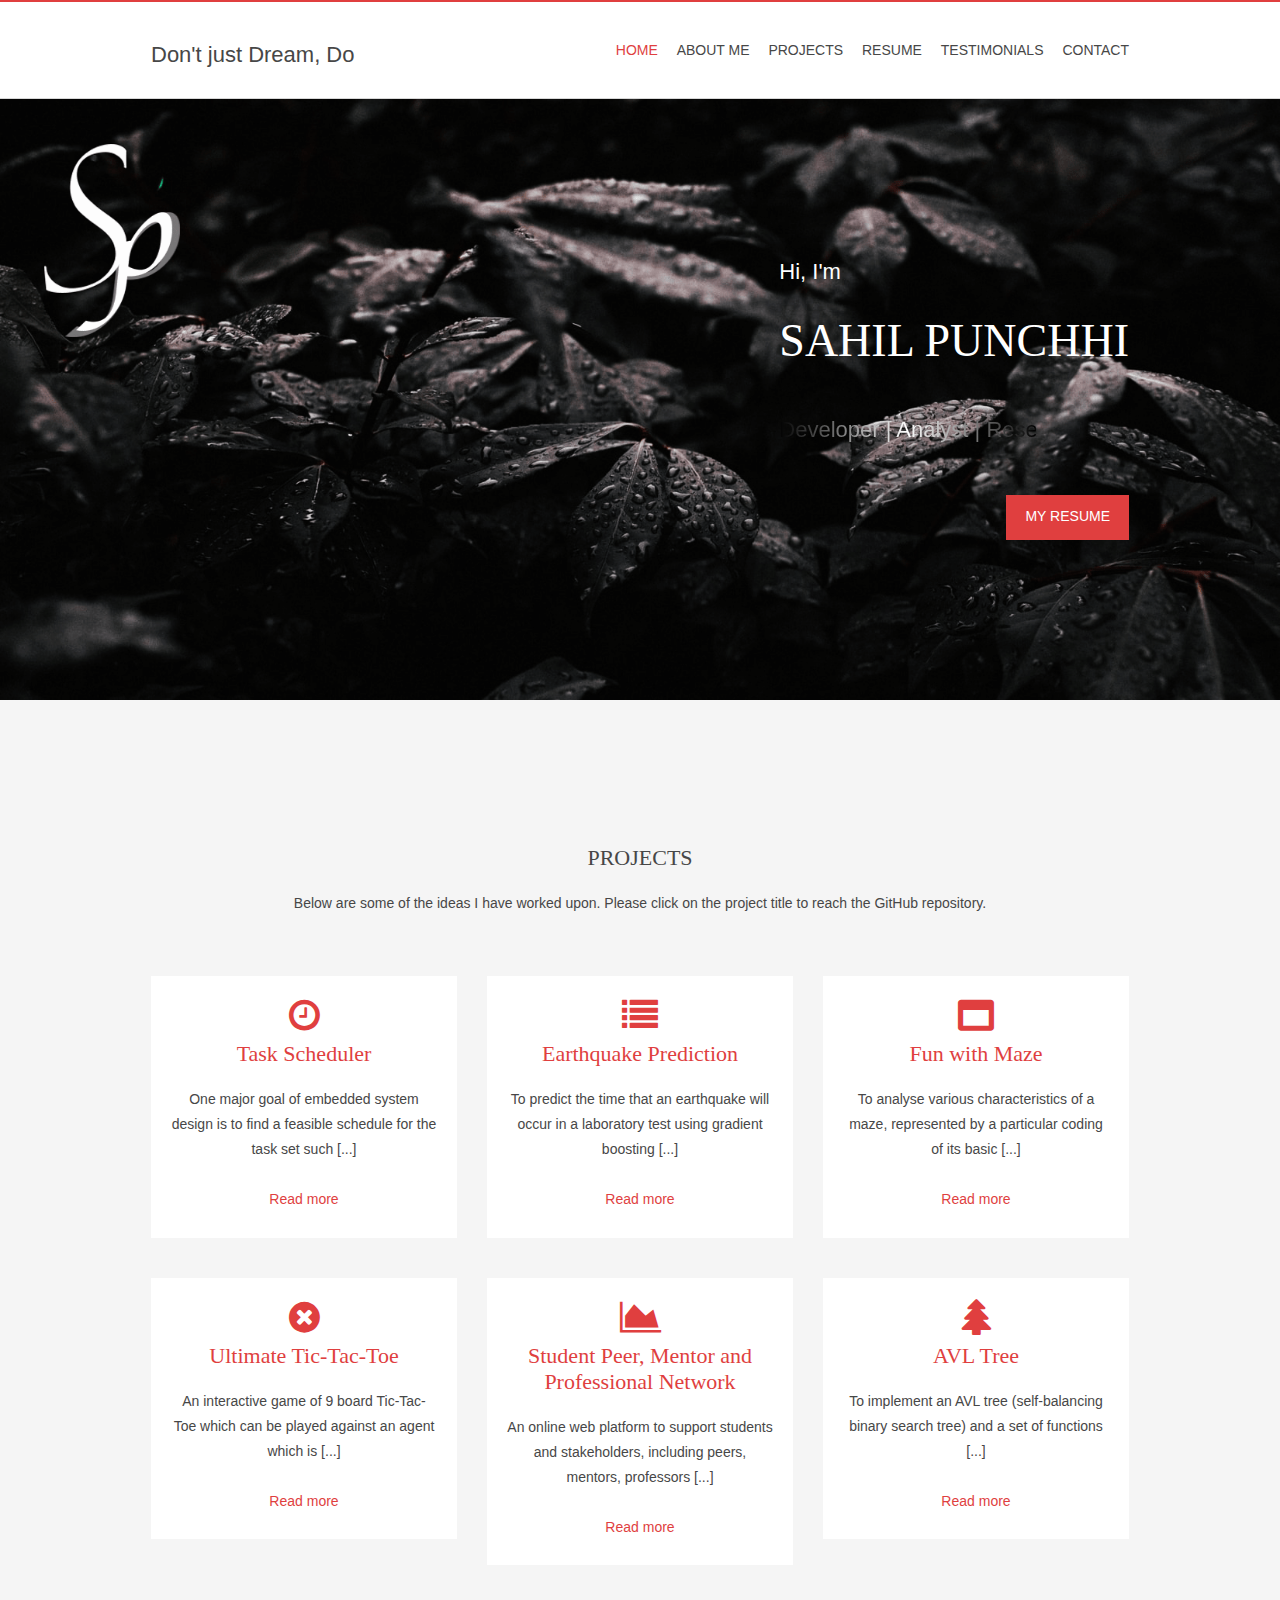
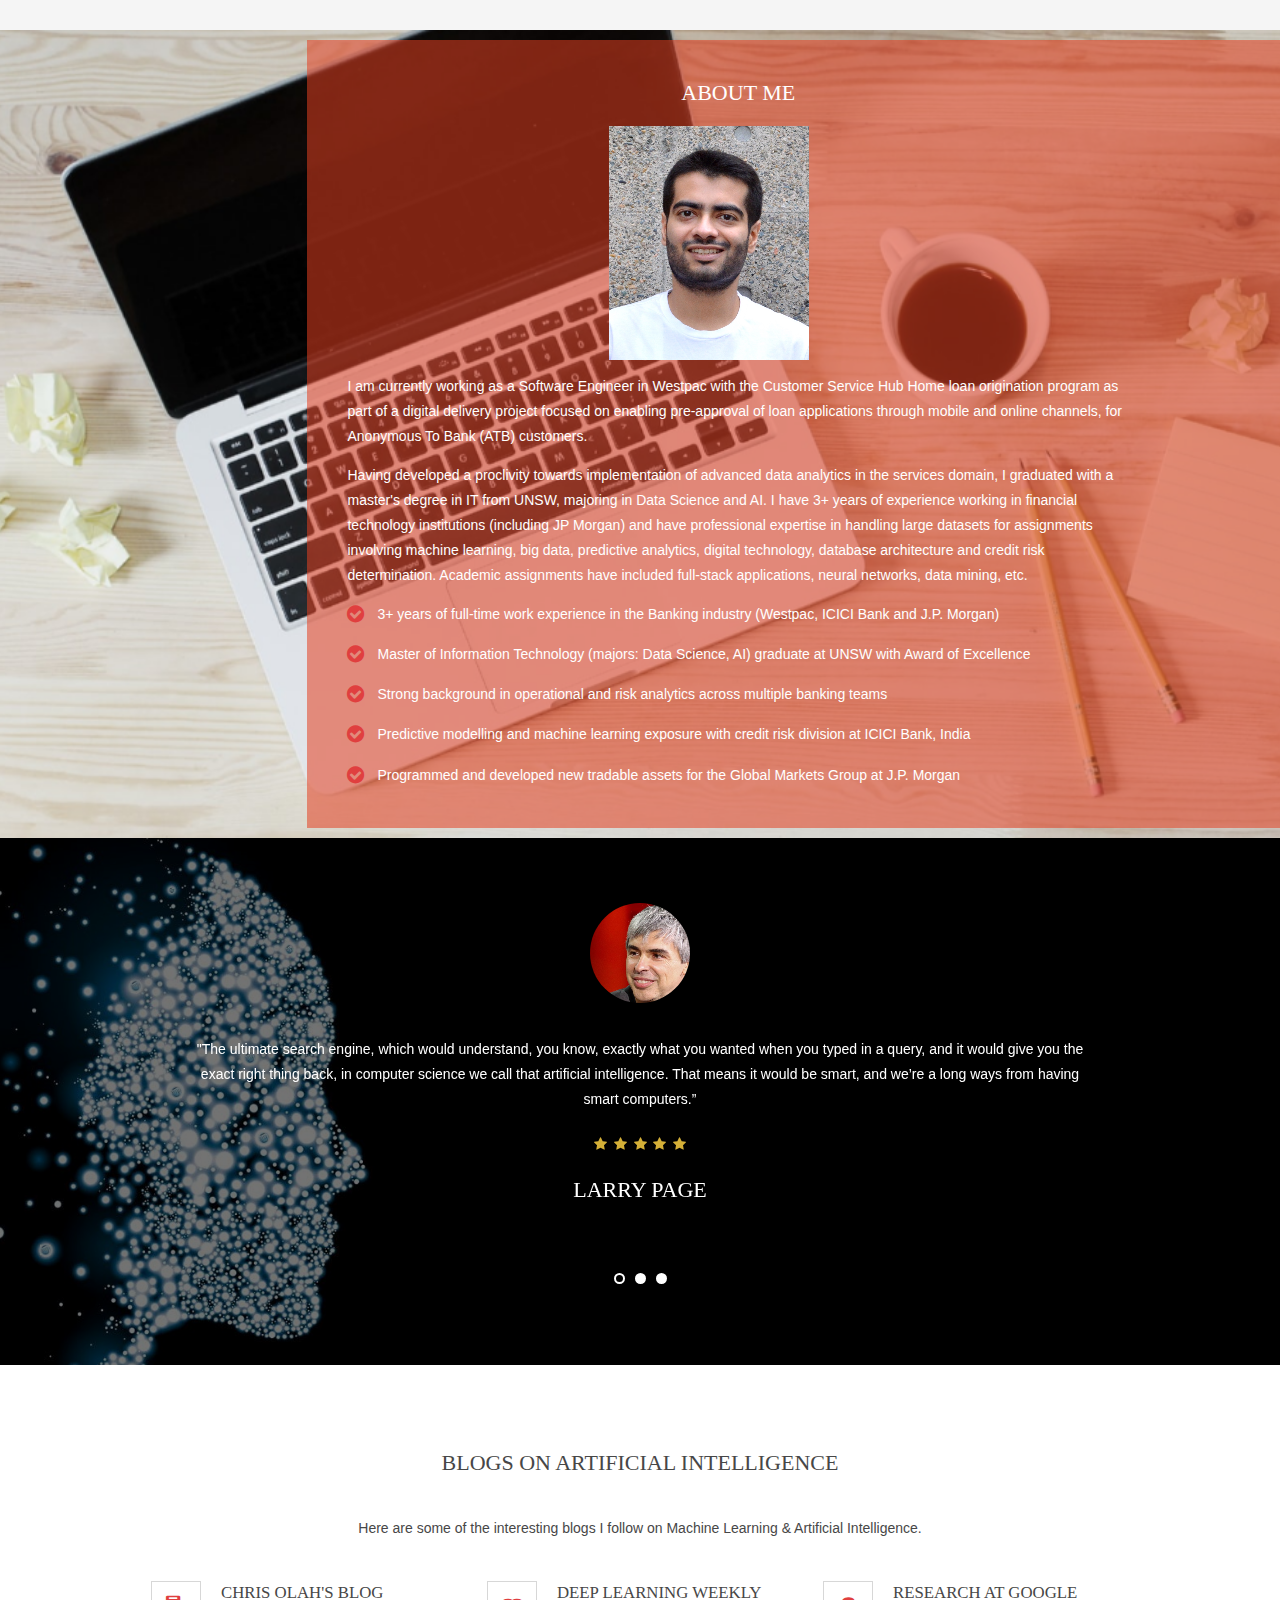
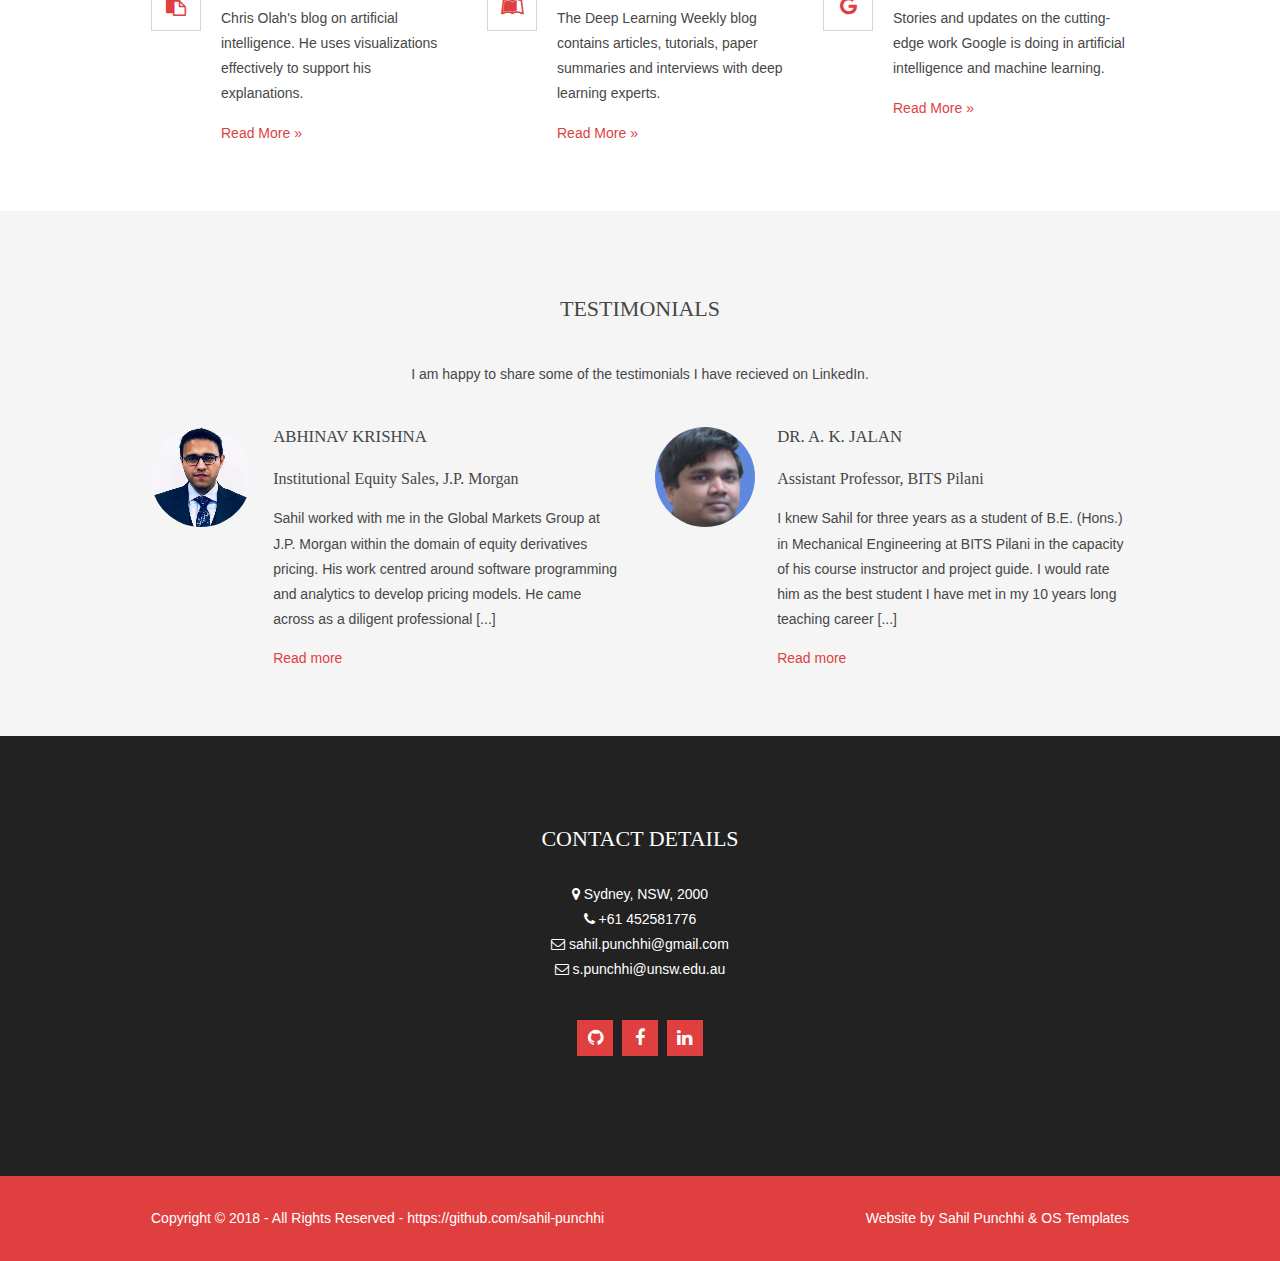
<file: index.html>
<!DOCTYPE html>
<!--
Template Name: Lalapeden
Author: <a href="https://www.os-templates.com/">OS Templates</a>
Author URI: https://www.os-templates.com/
Licence: Free to use under our free template licence terms
Licence URI: https://www.os-templates.com/template-terms
-->
<html lang="">
<head>
<title>Sahil's Website</title>
<meta charset="utf-8">
<meta name="viewport" content="width=device-width, initial-scale=1.0, maximum-scale=1.0, user-scalable=no">
<link href="layout/styles/layout.css" rel="stylesheet" type="text/css" media="all">
</head>
<body id="top">
<!-- ################################################################################################ -->
<!-- ################################################################################################ -->
<!-- ################################################################################################ -->
<div class="wrapper row1">
  <header id="header" class="hoc clear"> 
    <!-- ################################################################################################ -->
    <div id="logo" class="fl_left">
      <s2>Don't just Dream, Do</s2>
    </div>

    <nav id="mainav" class="fl_right">
      <ul class="clear">
        <li class="active"><a href="index.html">HOME</a></li>
        <li><a href="#skill_set">ABOUT ME</a></li>
        <li><a href="#all_projects">PROJECTS</a></li>
        <li><a href="assets/resume.pdf" onclick="openPdf(event, 'assets/resume.pdf', 'newpage.html');">RESUME</a></li>
        <li><a href="#all_testimonials">TESTIMONIALS</a></li>
        <li><a href="#contact_info">CONTACT</a></li>
      </ul>
    </nav>
    <!-- ################################################################################################ -->
  </header>

</div>
<!-- ################################################################################################ -->
<!-- ################################################################################################ -->
<!-- ################################################################################################ -->
<div class="wrapper bgded overlay2" style="background-image:url('images/demo/backgrounds/background12.png');">
  <div id="pageintro" class="hoc clear"> 
    <!-- ################################################################################################ -->
    <article>
      <p>Hi, I'm</p>
      <h2 class="heading">Sahil Punchhi</h2>
      <s1 class="subheading">Developer | Analyst | Researcher</s1>
      <footer><a class="btn" href="assets/resume.pdf" onclick="openPdf(event, 'assets/resume.pdf', 'newpage.html');">My Resume</a></footer>
    </article>
    <!-- ################################################################################################ -->
  </div>
</div>
<!-- ################################################################################################ -->
<!-- ################################################################################################ -->
<!-- ################################################################################################ -->
<div class="wrapper row3">
  <main class="hoc container clear"> 
    <!-- main body -->
    <!-- ################################################################################################ -->
    <div class="sectiontitle">
      <h6 id="all_projects" class="heading" style="padding-top:60px;">Projects</h6>
      <div class="projecttext" style="text-align: center"><p>Below are some of the ideas I have worked upon. Please click on the project title to reach the GitHub repository.</p></div>
    </div>
    <ul class="nospace group services">

      <li class="one_third first">
        <article class="infobox">
          <h6 class="heading2"><a href="https://github.com/sahil-punchhi/Task-scheduler-for-embeded-system"><i class="fa fa-clock"></i>Task Scheduler</a></h6>
          <p>One major goal of embedded system design is to find a feasible schedule for the task set such
          <span id="dots1" style="display: inline;">[...]</span>
          <span id="more1" style="display: none;">that all the timing constraints are satisfied. A binomial heap-based priority queue is implemented to solve this problem.</span>
          </p>
          <footer><a id="myBtn1" onclick="myFunction('dots1','more1','myBtn1')">Read more</a></footer>
        </article>
      </li>

      <li class="one_third">
        <article class="infobox">
          <h6 class="heading2"><a href="https://github.com/sahil-punchhi/Earthquake-Prediction"><i class="fa fa-list"></i>Earthquake Prediction</a></h6>
          <p>To predict the time that an earthquake will occur in a laboratory test using gradient boosting
          <span id="dots5" style="display: inline;">[...]</span>
          <span id="more5" style="display: none;">framework (XGBoost and LightGBM) for machine learning. The laboratory test applies shear forces to a sample of earth and rock containing a fault line. If the physics are ultimately shown to scale from the laboratory to the field, researchers will have the potential to improve earthquake hazard assessments that could save lives and billions of dollars in infrastructure.</span>
          </p>
          <footer><a id="myBtn5" onclick="myFunction('dots5','more5','myBtn5')">Read more</a></footer>
        </article>
      </li>

      <li class="one_third">
          <article class="infobox">
              <h6 class="heading2"><a href="https://github.com/sahil-punchhi/Fun-with-Maze"><i class="fa fa-window-maximize"></i>Fun with Maze</a></h6>
              <p>To analyse various characteristics of a maze, represented by a particular coding of its basic
              <span id="dots2" style="display: inline;">[...]</span>
              <span id="more2" style="display: none;">constituents into numbers, using recursivity, A* and depth-first search.</span>
              </p>
              <footer><a id="myBtn2" onclick="myFunction('dots2','more2','myBtn2')">Read more</a></footer>
          </article>
        </li>
        
   <!--
      <li class="one_third">
        <article class="infobox">
            <h6 class="heading2"><a href="https://github.com/sahil-punchhi/Credit-Scorecard"><i class="fa fa-chart-area"></i>Credit Scorecard</a></h6>
            <p>A machine learning framework built for different functions used in a credit scorecard development
            <span id="dots6" style="display: inline;">[...]</span>
            <span id="more6" style="display: none;">such as calculating Information Value, Cramer’s V, k-fold cross validation, Gradient Boosting, Random Forest etc to give a quick quantitative estimate of the probability that a customer will display a defined behavior with respect to their current or proposed credit position with a lender.</span>
            </p>
            <footer><a id="myBtn6" onclick="myFunction('dots6','more6','myBtn6')">Read more</a></footer>
        </article>
      </li>
    -->

      <li class="one_third first">
        <article class="infobox">
            <h6 class="heading2"><a href="https://github.com/sahil-punchhi/Tic-Tac-Toe"><i class="fa fa-times-circle"></i>Ultimate Tic-Tac-Toe</a></h6>
            <p>An interactive game of 9 board Tic-Tac-Toe which can be played against an agent which is
            <span id="dots4" style="display: inline;">[...]</span>
            <span id="more4" style="display: none;">designed on the principles of Artificial Intelligence using score heuristic.</span>
            </p>
            <footer><a id="myBtn4" onclick="myFunction('dots4','more4','myBtn4')">Read more</a></footer>
        </article>
      </li>

      <li class="one_third">
        <article class="infobox">
          <h6 class="heading2"><a href="https://github.com/Mate-work/Project-Integration"><i class="fa fa-chart-area"></i>Student Peer, Mentor and Professional Network</a></h6>
          <p>An online web platform to support students and stakeholders, including peers, mentors, professors
            <span id="dots6" style="display: inline;">[...]</span>
            <span id="more6" style="display: none;"> and organizations in establishing learning and professional connections and opportunities, broadening networking and information exchange between different communities. (A full-stack development project in React, Django and Python.)</span>
          </p>
          <footer><a id="myBtn6" onclick="myFunction('dots6','more6','myBtn6')">Read more</a></footer>
        </article>
      </li>

      <li class="one_third">
        <article class="infobox">
            <h6 class="heading2"><a href="https://github.com/sahil-punchhi/AVL-Tree"><i class="fa fa-tree"></i>AVL Tree</a></h6>
            <p>To implement an AVL tree (self-balancing binary search tree) and a set of functions
            <span id="dots3" style="display: inline;">[...]</span>
            <span id="more3" style="display: none;">associated with AVL tree like search node, delete node, tree-union, tree-intersection, clone tree, print tree.</span>
            </p>
            <footer><a id="myBtn3" onclick="myFunction('dots3','more3','myBtn3')">Read more</a></footer>
        </article>
      </li>



<!--      
      <li class="one_third">
        <article class="infobox">
            <h6 class="heading2"><a href="https://github.com/sahil-punchhi/Doubly-Linked-Lists-and-Sets"><i class="fa fa-list"></i>Doubly Linked Lists</a></h6>
            <p>To implement a set of functions based on the doubly linked lists like clone list, set-union,
            <span id="dots5" style="display: inline;">[...]</span>
            <span id="more5" style="display: none;">set-intersection, print list etc.</span>
            </p>
            <footer><a id="myBtn5" onclick="myFunction('dots5','more5','myBtn5')">Read more</a></footer>
        </article>
      </li>
      <li class="one_third">
        <article class="infobox">
            <h6 class="heading2"><a href="https://github.com/sahil-punchhi/Graphs-using-adjacency-lists"><i class="fa fa-chart-area"></i>Adjacency Lists & Graphs</a></h6>
            <p>To implement a graph ADT (Abstract Data Type) with several functions, like shortest distance
            <span id="dots6" style="display: inline;">[...]</span>
            <span id="more6" style="display: none;">between 2 vertices using Dijkstra's Algorithm, reachable vertices using breadth first search etc.</span>
            </p>
            <footer><a id="myBtn6" onclick="myFunction('dots6','more6','myBtn6')">Read more</a></footer>
        </article>
      </li> 
-->
      
    </ul>
    <!-- ################################################################################################ -->
    <!-- / main body -->
    <div class="clear"></div>
  </main>
</div>
<!-- ################################################################################################ -->
<!-- ################################################################################################ -->
<!-- ################################################################################################ -->
<div id="skill_set" class="wrapper bgded" style="background-image:url('images/demo/backgrounds/about_me.png');">
  <div class="hoc split clear">
    <section> 
      <!-- ################################################################################################ -->
      <h6 class="heading">ABOUT ME</h6>
      <img style="padding-left:262px;" src="images/demo/sahil_punchhi.png" alt="">
      <p>I am currently working as a Software Engineer in Westpac with the Customer Service Hub Home loan origination program as part of a digital delivery project focused on enabling pre-approval of loan applications through mobile and online channels, for Anonymous To Bank (ATB) customers.</p>
      <p>Having developed a proclivity towards implementation of advanced data analytics in the services domain, I graduated with a master's degree in IT from UNSW, majoring in Data Science and AI. I have 3+ years of experience working in financial technology institutions (including JP Morgan) and have professional expertise in handling large datasets for assignments involving machine learning, big data, predictive analytics, digital technology, database architecture and credit risk determination. Academic assignments have included full-stack applications, neural networks, data mining, etc.</p>
      <!-- <p>Profile:-</p> -->
      <ul class="fa-ul">
        <li><i class="fa-li fa fa-check-circle"></i>3+ years of full-time work experience in the Banking industry (Westpac, ICICI Bank and J.P. Morgan)</li>
        <li><i class="fa-li fa fa-check-circle"></i>Master of Information Technology (majors: Data Science, AI) graduate at UNSW with Award of Excellence</li>
        <li><i class="fa-li fa fa-check-circle"></i>Strong background in operational and risk analytics across multiple banking teams</li>
        <li><i class="fa-li fa fa-check-circle"></i>Predictive modelling and machine learning exposure with credit risk division at ICICI Bank, India</li>
        <li><i class="fa-li fa fa-check-circle"></i>Programmed and developed new tradable assets for the Global Markets Group at J.P. Morgan</li>
      </ul>
      <!-- ################################################################################################ -->
    </section>
  </div>
</div>
<div class="wrapper bgded overlay" style="background-image:url('images/demo/backgrounds/quote.png');">
  <div class="hoc container clear"> 
    <!-- ################################################################################################ -->
    <div class="flexslider testimonials">
      <ul class="slides">
        <li>
          <article><img class="circle" src="images/demo/larry_page.png" alt="">
            <blockquote>"The ultimate search engine, which would understand, you know, exactly what you wanted when you typed in a query, and it would give you the exact right thing back, in computer science we call that artificial intelligence. That means it would be smart, and we’re a long ways from having smart computers.”</blockquote>
            <ul class="nospace starating">
              <li><i class="fa fa-star"></i></li>
              <li><i class="fa fa-star"></i></li>
              <li><i class="fa fa-star"></i></li>
              <li><i class="fa fa-star"></i></li>
              <li><i class="fa fa-star"></i></li>
            </ul>
            <h6 class="heading">Larry Page</h6>
          </article>
        </li>
        <li>
          <article><img class="circle" src="images/demo/ginni_rometty.png" alt="">
            <blockquote>"What is vital is to make anything about AI explainable, fair, secure and with lineage, meaning that anyone could see very simply see how any application of AI developed and why.”</blockquote>
            <ul class="nospace starating">
              <li><i class="fa fa-star"></i></li>
              <li><i class="fa fa-star"></i></li>
              <li><i class="fa fa-star"></i></li>
              <li><i class="fa fa-star"></i></li>
              <li><i class="fa fa-star"></i></li>
            </ul>
            <h6 class="heading">Ginni Rometty</h6>
          </article>
        </li>
        <li>
          <article><img class="circle" src="images/demo/fei_fei.png" alt="">
            <blockquote>"More than 500 million years ago, vision became the primary driving force of evolution's 'big bang', the Cambrian Explosion, which resulted in explosive speciation of the animal kingdom. 500 million years later, AI tecnology is at the verge of chanfing the landscape of how humans live, work, communicate, and shape our environment."</blockquote>
            <ul class="nospace starating">
              <li><i class="fa fa-star"></i></li>
              <li><i class="fa fa-star"></i></li>
              <li><i class="fa fa-star"></i></li>
              <li><i class="fa fa-star"></i></li>
              <li><i class="fa fa-star"></i></li>
            </ul>
            <h6 class="heading">Fei-Fei Li</h6>
          </article>
        </li>
      </ul>
    </div>
    <!-- ################################################################################################ -->
  </div>
</div>
<!-- ################################################################################################ -->
<!-- ################################################################################################ -->
<!-- ################################################################################################ -->
<div class="wrapper row2">
  <section class="hoc container clear"> 
    <!-- ################################################################################################ -->
    <div class="sectiontitle">
      <h6 class="heading" style="padding-bottom:20px;">Blogs on Artificial Intelligence</h6>
      <div class="projecttext" style="text-align: center; padding-bottom:20px;" ><p>Here are some of the interesting blogs I follow on Machine Learning & Artificial Intelligence.</p></article></div>
    </div>
    <ul class="nospace group elements">
      <li class="one_third first">
        <article><a href="http://colah.github.io/ "><i class="fa fa-clipboard"></i></a>
          <h7 class="heading">Chris Olah's blog</h7>
          <p>Chris Olah's blog on artificial intelligence. He uses visualizations effectively to support his explanations.</p>
          <footer><a href="http://colah.github.io/">Read More &raquo;</a></footer>
        </article>
      </li>
      <li class="one_third">
        <article><a href="https://www.deeplearningweekly.com/"><i class="fa fa-leanpub"></i></a>
          <h7 class="heading">Deep Learning Weekly </h7>
          <p>The Deep Learning Weekly blog contains articles, tutorials, paper summaries and interviews with deep learning experts.</p>
          <footer><a href="https://www.deeplearningweekly.com/">Read More &raquo;</a></footer>
        </article>
      </li>
      <li class="one_third">
        <article><a href="https://ai.googleblog.com/"><i class="fa fa-google"></i></a>
          <h7 class="heading">Research at Google</h7>
          <p>Stories and updates on the cutting-edge work Google is doing in artificial intelligence and machine learning.</p>
          <footer><a href="https://ai.googleblog.com/">Read More &raquo;</a></footer>
        </article>
      </li>
    </ul>
    <!-- ################################################################################################ -->
    <div class="clear"></div>
  </section>
</div>
<!-- ################################################################################################ -->
<!-- ################################################################################################ -->
<!-- ################################################################################################ -->
<div id="all_testimonials" class="wrapper row3">
  <section class="hoc container clear"> 
    <!-- ################################################################################################ -->
    <div class="sectiontitle">
      <h6 class="heading" style="padding-bottom:20px;">Testimonials</h6>
      <div class="projecttext" style="text-align: center; padding-bottom:20px;"><p>I am happy to share some of the testimonials I have recieved on LinkedIn.</p></div>
    </div>
    <ul class="nospace group">
      <li class="one_half first">
        <article class="group">
          <div class="one_quarter first"><a href="https://www.linkedin.com/in/akrishna007/"><img class="circle" src="images/demo/abhinav_krishna.png" alt=""></a></div>
          <div class="three_quarter">
            <h3 class="heading font-x1">Abhinav Krishna</h3>
            <h8 class="heading3">Institutional Equity Sales, J.P. Morgan</h8>
            <p>Sahil worked with me in the Global Markets Group at J.P. Morgan within the domain of equity derivatives pricing. His work centred around software programming and analytics to develop pricing models. He came across as a diligent professional
            <span id="dots7" style="display: inline;">[...]</span>
            <span id="more7" style="display: none;">with remarkable business acumen, who was sincere towards the tasks that were set before him. He demonstrated creativity in solving problems and automated various internal business workflows. In more than 6 months of working with him, I was very impressed by his ability to bond with the broader team and think about the bigger picture while solving individual problems.</span>
            </p>
            <footer><a id="myBtn7" onclick="myFunction('dots7','more7','myBtn7')">Read more</a></footer>
          </div>
        </article>
      </li>
      <li class="one_half">
        <article class="group">
          <div class="one_quarter first"><a href="https://www.linkedin.com/in/dr-arun-kumar-jalan-0729743a/"><img class="circle" src="images/demo/arun_kumar.png" alt=""></a></div>
          <div class="three_quarter">
            <h3 class="heading font-x1">Dr. A. K. Jalan</h3>
            <h8 class="heading3">Assistant Professor, BITS Pilani</h8>
            <p>I knew Sahil for three years as a student of B.E. (Hons.) in Mechanical Engineering at BITS Pilani in the capacity of his course instructor and project guide. I would rate him as the best student I have met in my 10 years long teaching career
            <span id="dots8" style="display: inline;">[...]</span>
            <span id="more8" style="display: none;">among the undergraduate students that I have come across. Sahil is systematic and logical in his approach, well versed in mathematical, statistical and programming concepts, and possesses an innovative mind. It was this inquisitive approach which impressed me, and I decided to supervise him for his thesis on the topic ‘Development of kinetic multi-segment foot models for gait analysis’. He was always enthusiastic about using the latest tools and soft-wares for data manipulation in the research project. The quality that helped him excel was his willingness to work hard and never shirking away from putting in extra hours.</span>
            </p>
            <footer><a id="myBtn8" onclick="myFunction('dots8','more8','myBtn8')">Read more</a></footer>
          </div>
        </article>
      </li>
    </ul>
    <!-- ################################################################################################ -->
    <div class="clear"></div>
  </section>
</div>
<!-- ################################################################################################ -->
<!-- ################################################################################################ -->
<!-- ################################################################################################ -->
<div id="contact_info" class="wrapper row4">
  <footer id="footer" class="hoc clear"> 
    <!-- ################################################################################################ -->
    <h6 class="heading">Contact Details</h6>
      <ul class="nospace btmspace-30 linklist contact">
        <li><i class="fa fa-map-marker"></i>    Sydney, NSW, 2000</li>
        <li><i class="fa fa-phone"></i>    +61 452581776</li>
        <li><i class="fa fa-envelope-o"></i>    sahil.punchhi@gmail.com</li>
        <li><i class="fa fa-envelope-o"></i>    s.punchhi@unsw.edu.au</li>
        
      </ul>
    <ul class="faico clear">
      <li><a class="faicon-github" href="https://github.com/sahil-punchhi"><i class="fa fa-github"></i></a></li>
      <li><a class="faicon-facebook" href="https://www.facebook.com/sahil.punchhi"><i class="fa fa-facebook"></i></a></li>
      <li><a class="faicon-linkedin" href="https://www.linkedin.com/in/sahil-punchhi/"><i class="fa fa-linkedin"></i></a></li>
    </ul>
    <!-- ################################################################################################ -->
  </footer>
</div>
<!-- ################################################################################################ -->
<!-- ################################################################################################ -->
<!-- ################################################################################################ -->
<div class="wrapper row5">
  <div id="copyright" class="hoc clear"> 
    <!-- ################################################################################################ -->
    <p class="fl_left">Copyright &copy; 2018 - All Rights Reserved - <a href="https://github.com/sahil-punchhi">https://github.com/sahil-punchhi</a></p>
    <p class="fl_right">Website by <a href="https://github.com/sahil-punchhi">Sahil Punchhi</a> & <a href="https://www.os-templates.com/" title="Free Website Templates">OS Templates</a></p>
    <!-- ################################################################################################ -->
  </div>
</div>
<!-- ################################################################################################ -->
<!-- ################################################################################################ -->
<!-- ################################################################################################ -->
<a id="backtotop" href="#top"><i class="fa fa-chevron-up"></i></a>
<!-- JAVASCRIPTS -->
<script src="layout/scripts/jquery.min.js"></script>
<script src="layout/scripts/jquery.backtotop.js"></script>
<script src="layout/scripts/jquery.mobilemenu.js"></script>
<script src="layout/scripts/jquery.flexslider-min.js"></script>
<script type="text/javascript">

 /* function openPdf(e, path, redirect) {
      // stop the browser from going to the href
      e = e || window.event; // for IE
      e.preventDefault(); 

      // launch a new window with your PDF
      window.open(path, 'somename');

      // redirect current page to new location
      window.location = redirect;
  }
*/
  function myFunction(dotsID,moreID,myBtnID) {
  var dots = document.getElementById(dotsID);
  var moreText = document.getElementById(moreID);
  var btnText = document.getElementById(myBtnID);

  if (dots.style.display === "none") {
    dots.style.display = "inline";
    btnText.innerHTML = "Read more"; 
    moreText.style.display = "none";
  } else {
    dots.style.display = "none";
    btnText.innerHTML = "Read less"; 
    moreText.style.display = "inline";
  }
}

</script>
</body>
</html>
</file>
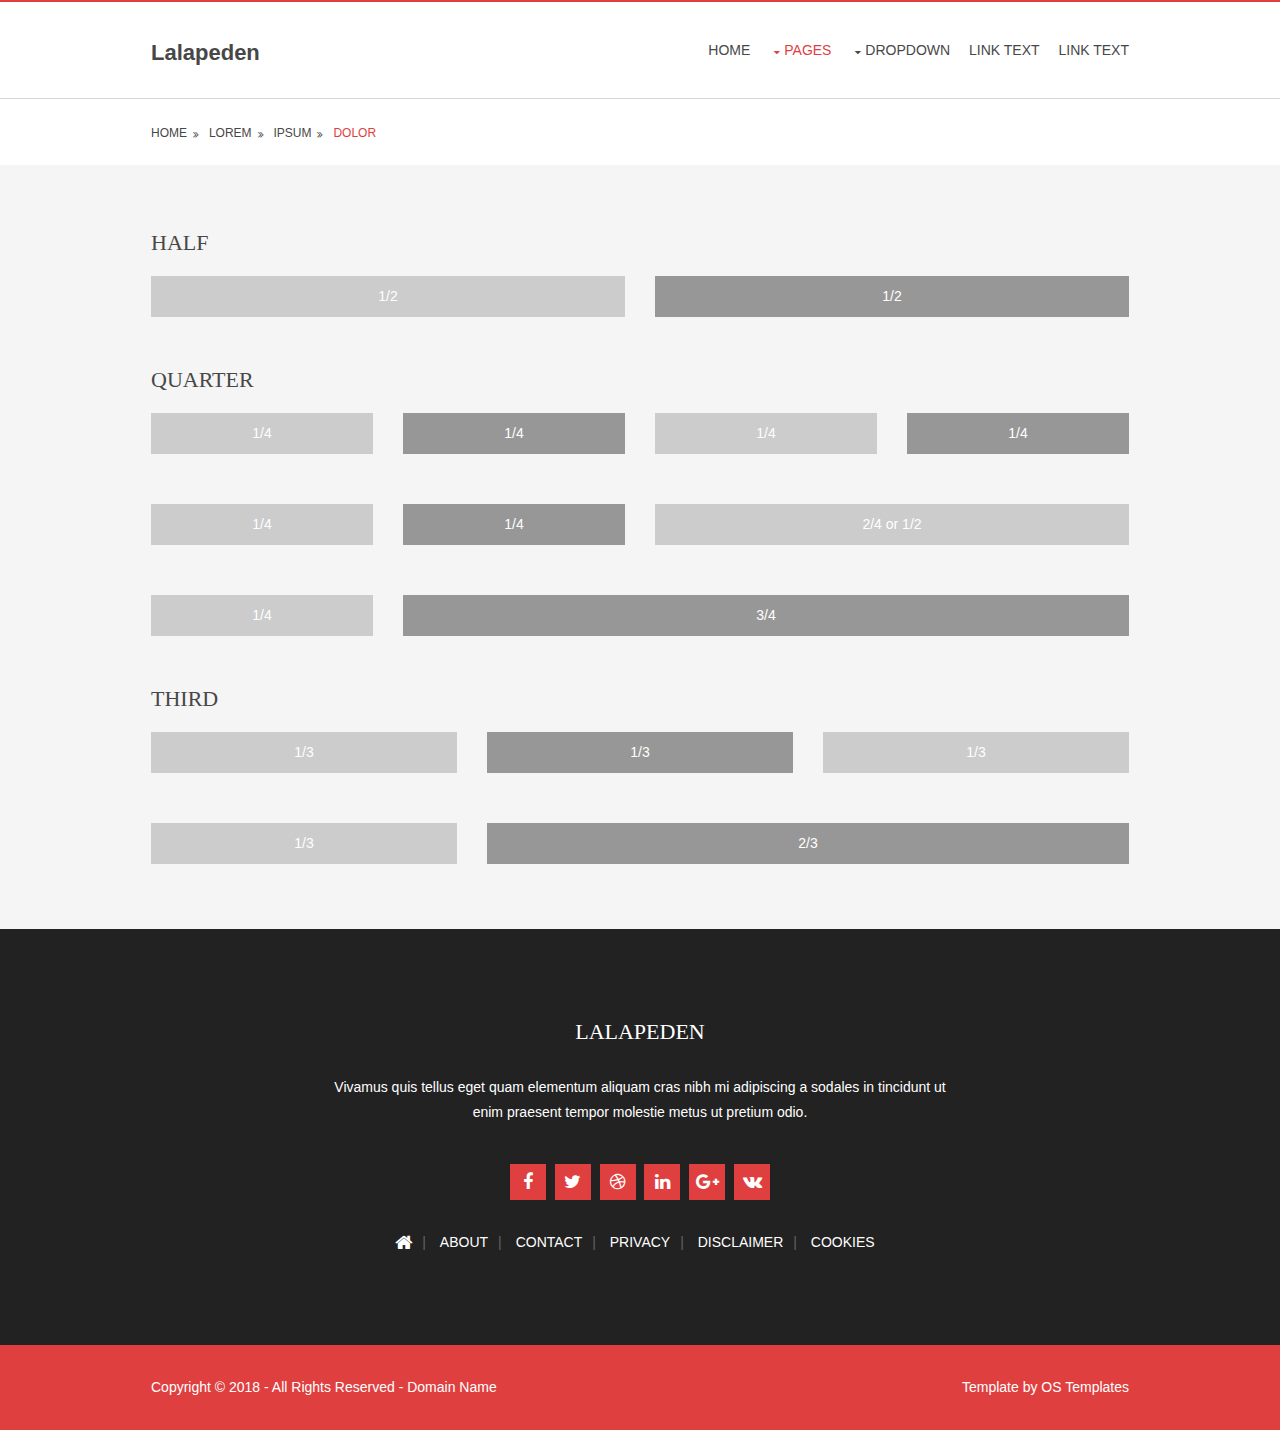
<file: pages/basic-grid.html>
<!DOCTYPE html>
<!--
Template Name: Lalapeden
Author: <a href="https://www.os-templates.com/">OS Templates</a>
Author URI: https://www.os-templates.com/
Licence: Free to use under our free template licence terms
Licence URI: https://www.os-templates.com/template-terms
-->
<html lang="">
<head>
<title>Lalapeden | Pages | Basic Grid</title>
<meta charset="utf-8">
<meta name="viewport" content="width=device-width, initial-scale=1.0, maximum-scale=1.0, user-scalable=no">
<link href="../layout/styles/layout.css" rel="stylesheet" type="text/css" media="all">
<style type="text/css">
/* DEMO ONLY */
.container .demo{text-align:center;}
.container .demo div{padding:8px 0;}
.container .demo div:nth-child(odd){color:#FFFFFF; background:#CCCCCC;}
.container .demo div:nth-child(even){color:#FFFFFF; background:#979797;}
@media screen and (max-width:900px){.container .demo div{margin-bottom:0;}}
/* DEMO ONLY */
</style>
</head>
<body id="top">
<!-- ################################################################################################ -->
<!-- ################################################################################################ -->
<!-- ################################################################################################ -->
<div class="wrapper row1">
  <header id="header" class="hoc clear"> 
    <!-- ################################################################################################ -->
    <div id="logo" class="fl_left">
      <h1><a href="../index.html">Lalapeden</a></h1>
    </div>
    <nav id="mainav" class="fl_right">
      <ul class="clear">
        <li><a href="../index.html">Home</a></li>
        <li class="active"><a class="drop" href="#">Pages</a>
          <ul>
            <li><a href="gallery.html">Gallery</a></li>
            <li><a href="full-width.html">Full Width</a></li>
            <li><a href="sidebar-left.html">Sidebar Left</a></li>
            <li><a href="sidebar-right.html">Sidebar Right</a></li>
            <li class="active"><a href="basic-grid.html">Basic Grid</a></li>
          </ul>
        </li>
        <li><a class="drop" href="#">Dropdown</a>
          <ul>
            <li><a href="#">Level 2</a></li>
            <li><a class="drop" href="#">Level 2 + Drop</a>
              <ul>
                <li><a href="#">Level 3</a></li>
                <li><a href="#">Level 3</a></li>
                <li><a href="#">Level 3</a></li>
              </ul>
            </li>
            <li><a href="#">Level 2</a></li>
          </ul>
        </li>
        <li><a href="#">Link Text</a></li>
        <li><a href="#">Link Text</a></li>
      </ul>
    </nav>
    <!-- ################################################################################################ -->
  </header>
</div>
<!-- ################################################################################################ -->
<!-- ################################################################################################ -->
<!-- ################################################################################################ -->
<div class="wrapper row2">
  <div id="breadcrumb" class="hoc clear"> 
    <!-- ################################################################################################ -->
    <ul>
      <li><a href="#">Home</a></li>
      <li><a href="#">Lorem</a></li>
      <li><a href="#">Ipsum</a></li>
      <li><a href="#">Dolor</a></li>
    </ul>
    <!-- ################################################################################################ -->
  </div>
</div>
<!-- ################################################################################################ -->
<!-- ################################################################################################ -->
<!-- ################################################################################################ -->
<div class="wrapper row3">
  <main class="hoc container clear"> 
    <!-- main body -->
    <!-- ################################################################################################ -->
    <div class="content"> 
      <!-- ################################################################################################ -->
      <h2>Half</h2>
      <!-- ################################################################################################ -->
      <div class="group btmspace-50 demo">
        <div class="one_half first">1/2</div>
        <div class="one_half">1/2</div>
      </div>
      <!-- ################################################################################################ -->
      <h2>Quarter</h2>
      <!-- ################################################################################################ -->
      <div class="group btmspace-50 demo">
        <div class="one_quarter first">1/4</div>
        <div class="one_quarter">1/4</div>
        <div class="one_quarter">1/4</div>
        <div class="one_quarter">1/4</div>
      </div>
      <div class="group btmspace-50 demo">
        <div class="one_quarter first">1/4</div>
        <div class="one_quarter">1/4</div>
        <div class="two_quarter">2/4 or 1/2</div>
      </div>
      <div class="group btmspace-50 demo">
        <div class="one_quarter first">1/4</div>
        <div class="three_quarter">3/4</div>
      </div>
      <!-- ################################################################################################ -->
      <h2>Third</h2>
      <!-- ################################################################################################ -->
      <div class="group btmspace-50 demo">
        <div class="one_third first">1/3</div>
        <div class="one_third">1/3</div>
        <div class="one_third">1/3</div>
      </div>
      <div class="group demo">
        <div class="one_third first">1/3</div>
        <div class="two_third">2/3</div>
      </div>
      <!-- ################################################################################################ -->
    </div>
    <!-- ################################################################################################ -->
    <!-- / main body -->
    <div class="clear"></div>
  </main>
</div>
<!-- ################################################################################################ -->
<!-- ################################################################################################ -->
<!-- ################################################################################################ -->
<div class="wrapper row4">
  <footer id="footer" class="hoc clear"> 
    <!-- ################################################################################################ -->
    <h6 class="heading">Lalapeden</h6>
    <p>Vivamus quis tellus eget quam elementum aliquam cras nibh mi adipiscing a sodales in tincidunt ut enim praesent tempor molestie metus ut pretium odio.</p>
    <ul class="faico clear">
      <li><a class="faicon-facebook" href="#"><i class="fa fa-facebook"></i></a></li>
      <li><a class="faicon-twitter" href="#"><i class="fa fa-twitter"></i></a></li>
      <li><a class="faicon-dribble" href="#"><i class="fa fa-dribbble"></i></a></li>
      <li><a class="faicon-linkedin" href="#"><i class="fa fa-linkedin"></i></a></li>
      <li><a class="faicon-google-plus" href="#"><i class="fa fa-google-plus"></i></a></li>
      <li><a class="faicon-vk" href="#"><i class="fa fa-vk"></i></a></li>
    </ul>
    <nav>
      <ul class="nospace">
        <li><a href="#"><i class="fa fa-lg fa-home"></i></a></li>
        <li><a href="#">About</a></li>
        <li><a href="#">Contact</a></li>
        <li><a href="#">Privacy</a></li>
        <li><a href="#">Disclaimer</a></li>
        <li><a href="#">Cookies</a></li>
      </ul>
    </nav>
    <!-- ################################################################################################ -->
  </footer>
</div>
<!-- ################################################################################################ -->
<!-- ################################################################################################ -->
<!-- ################################################################################################ -->
<div class="wrapper row5">
  <div id="copyright" class="hoc clear"> 
    <!-- ################################################################################################ -->
    <p class="fl_left">Copyright &copy; 2018 - All Rights Reserved - <a href="#">Domain Name</a></p>
    <p class="fl_right">Template by <a target="_blank" href="https://www.os-templates.com/" title="Free Website Templates">OS Templates</a></p>
    <!-- ################################################################################################ -->
  </div>
</div>
<!-- ################################################################################################ -->
<!-- ################################################################################################ -->
<!-- ################################################################################################ -->
<a id="backtotop" href="#top"><i class="fa fa-chevron-up"></i></a>
<!-- JAVASCRIPTS -->
<script src="../layout/scripts/jquery.min.js"></script>
<script src="../layout/scripts/jquery.backtotop.js"></script>
<script src="../layout/scripts/jquery.mobilemenu.js"></script>
</body>
</html>
</file>
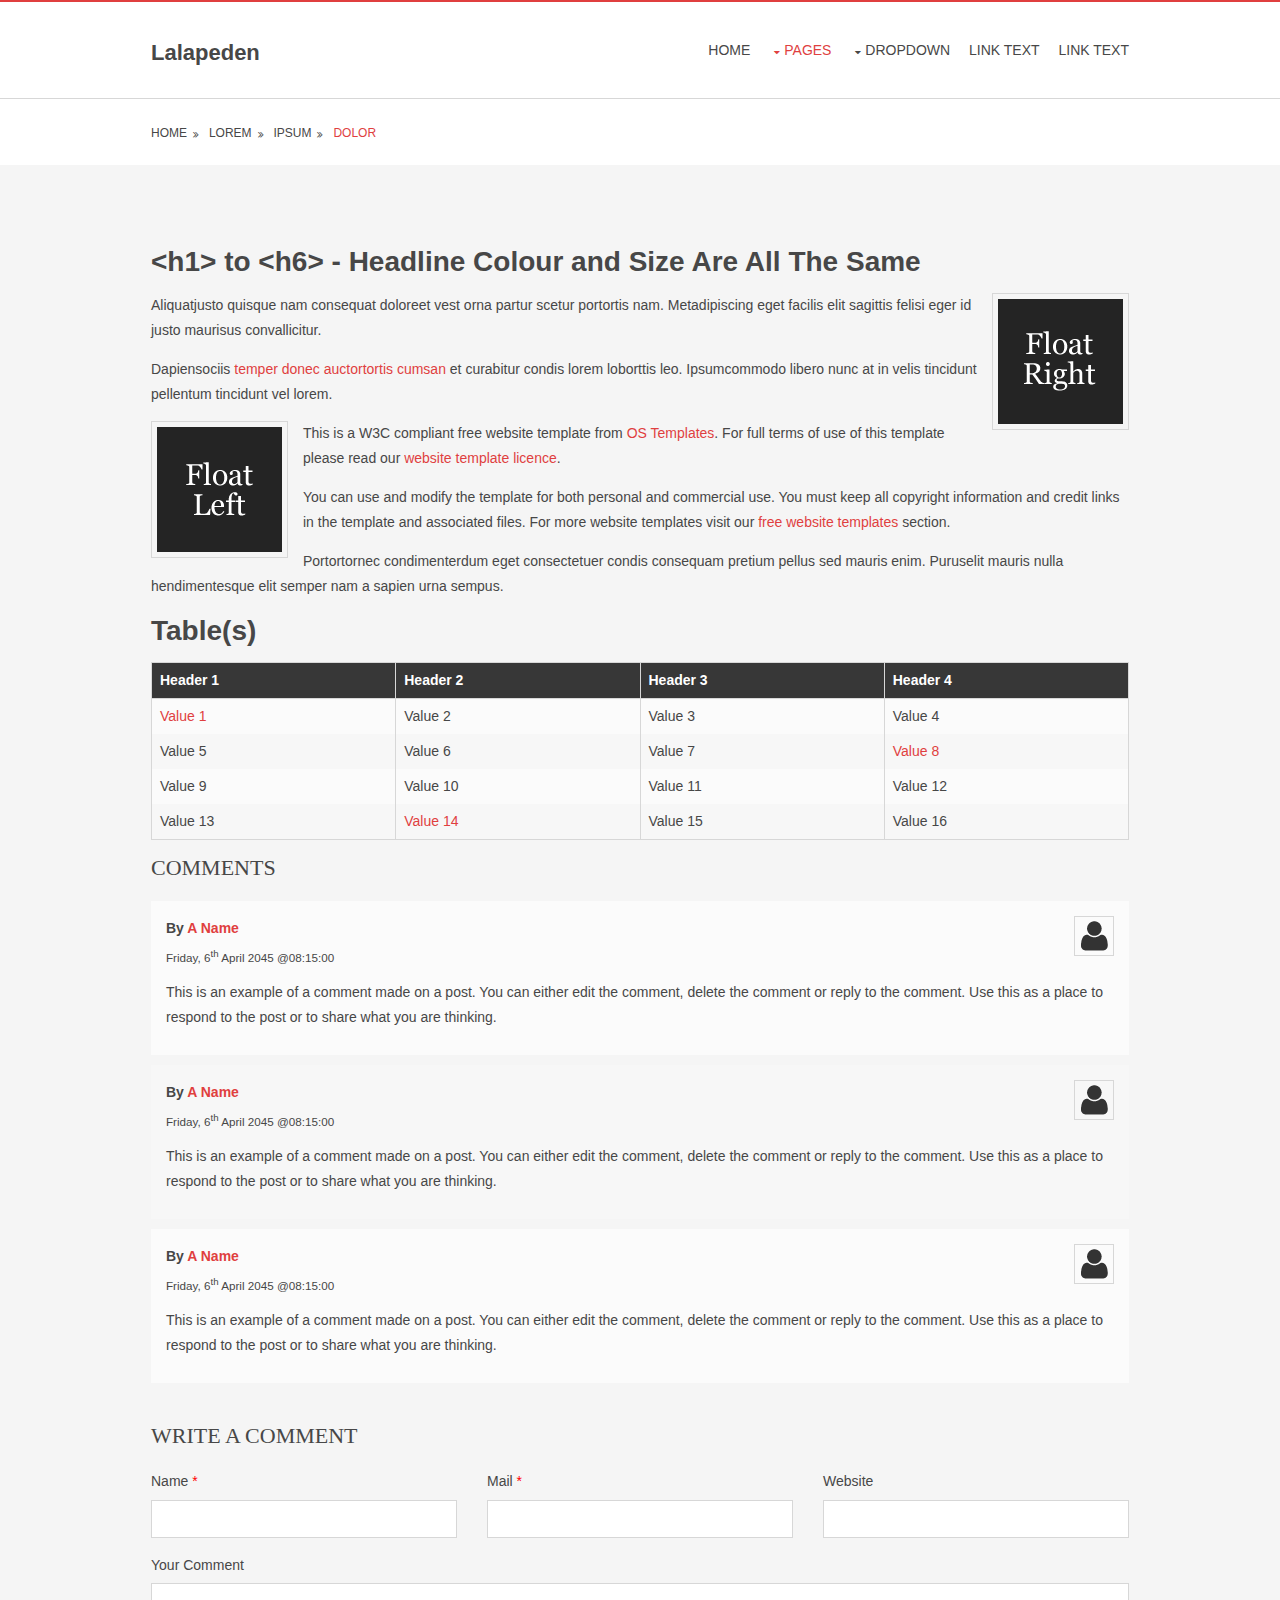
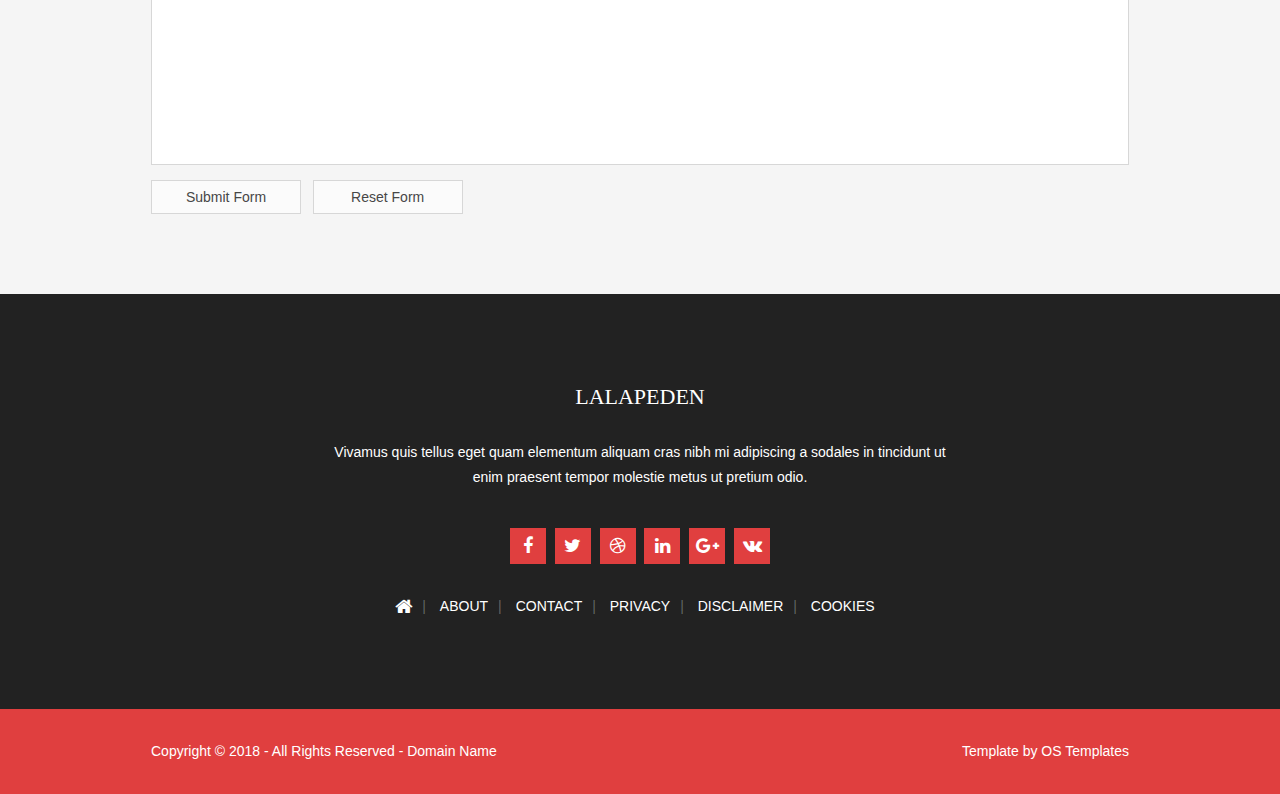
<file: pages/full-width.html>
<!DOCTYPE html>
<!--
Template Name: Lalapeden
Author: <a href="https://www.os-templates.com/">OS Templates</a>
Author URI: https://www.os-templates.com/
Licence: Free to use under our free template licence terms
Licence URI: https://www.os-templates.com/template-terms
-->
<html lang="">
<head>
<title>Lalapeden | Pages | Full Width</title>
<meta charset="utf-8">
<meta name="viewport" content="width=device-width, initial-scale=1.0, maximum-scale=1.0, user-scalable=no">
<link href="../layout/styles/layout.css" rel="stylesheet" type="text/css" media="all">
</head>
<body id="top">
<!-- ################################################################################################ -->
<!-- ################################################################################################ -->
<!-- ################################################################################################ -->
<div class="wrapper row1">
  <header id="header" class="hoc clear"> 
    <!-- ################################################################################################ -->
    <div id="logo" class="fl_left">
      <h1><a href="../index.html">Lalapeden</a></h1>
    </div>
    <nav id="mainav" class="fl_right">
      <ul class="clear">
        <li><a href="../index.html">Home</a></li>
        <li class="active"><a class="drop" href="#">Pages</a>
          <ul>
            <li><a href="gallery.html">Gallery</a></li>
            <li class="active"><a href="full-width.html">Full Width</a></li>
            <li><a href="sidebar-left.html">Sidebar Left</a></li>
            <li><a href="sidebar-right.html">Sidebar Right</a></li>
            <li><a href="basic-grid.html">Basic Grid</a></li>
          </ul>
        </li>
        <li><a class="drop" href="#">Dropdown</a>
          <ul>
            <li><a href="#">Level 2</a></li>
            <li><a class="drop" href="#">Level 2 + Drop</a>
              <ul>
                <li><a href="#">Level 3</a></li>
                <li><a href="#">Level 3</a></li>
                <li><a href="#">Level 3</a></li>
              </ul>
            </li>
            <li><a href="#">Level 2</a></li>
          </ul>
        </li>
        <li><a href="#">Link Text</a></li>
        <li><a href="#">Link Text</a></li>
      </ul>
    </nav>
    <!-- ################################################################################################ -->
  </header>
</div>
<!-- ################################################################################################ -->
<!-- ################################################################################################ -->
<!-- ################################################################################################ -->
<div class="wrapper row2">
  <div id="breadcrumb" class="hoc clear"> 
    <!-- ################################################################################################ -->
    <ul>
      <li><a href="#">Home</a></li>
      <li><a href="#">Lorem</a></li>
      <li><a href="#">Ipsum</a></li>
      <li><a href="#">Dolor</a></li>
    </ul>
    <!-- ################################################################################################ -->
  </div>
</div>
<!-- ################################################################################################ -->
<!-- ################################################################################################ -->
<!-- ################################################################################################ -->
<div class="wrapper row3">
  <main class="hoc container clear"> 
    <!-- main body -->
    <!-- ################################################################################################ -->
    <div class="content"> 
      <!-- ################################################################################################ -->
      <h1>&lt;h1&gt; to &lt;h6&gt; - Headline Colour and Size Are All The Same</h1>
      <img class="imgr borderedbox inspace-5" src="../images/demo/imgr.gif" alt="">
      <p>Aliquatjusto quisque nam consequat doloreet vest orna partur scetur portortis nam. Metadipiscing eget facilis elit sagittis felisi eger id justo maurisus convallicitur.</p>
      <p>Dapiensociis <a href="#">temper donec auctortortis cumsan</a> et curabitur condis lorem loborttis leo. Ipsumcommodo libero nunc at in velis tincidunt pellentum tincidunt vel lorem.</p>
      <img class="imgl borderedbox inspace-5" src="../images/demo/imgl.gif" alt="">
      <p>This is a W3C compliant free website template from <a href="https://www.os-templates.com/" title="Free Website Templates">OS Templates</a>. For full terms of use of this template please read our <a href="https://www.os-templates.com/template-terms">website template licence</a>.</p>
      <p>You can use and modify the template for both personal and commercial use. You must keep all copyright information and credit links in the template and associated files. For more website templates visit our <a href="https://www.os-templates.com/">free website templates</a> section.</p>
      <p>Portortornec condimenterdum eget consectetuer condis consequam pretium pellus sed mauris enim. Puruselit mauris nulla hendimentesque elit semper nam a sapien urna sempus.</p>
      <h1>Table(s)</h1>
      <div class="scrollable">
        <table>
          <thead>
            <tr>
              <th>Header 1</th>
              <th>Header 2</th>
              <th>Header 3</th>
              <th>Header 4</th>
            </tr>
          </thead>
          <tbody>
            <tr>
              <td><a href="#">Value 1</a></td>
              <td>Value 2</td>
              <td>Value 3</td>
              <td>Value 4</td>
            </tr>
            <tr>
              <td>Value 5</td>
              <td>Value 6</td>
              <td>Value 7</td>
              <td><a href="#">Value 8</a></td>
            </tr>
            <tr>
              <td>Value 9</td>
              <td>Value 10</td>
              <td>Value 11</td>
              <td>Value 12</td>
            </tr>
            <tr>
              <td>Value 13</td>
              <td><a href="#">Value 14</a></td>
              <td>Value 15</td>
              <td>Value 16</td>
            </tr>
          </tbody>
        </table>
      </div>
      <div id="comments">
        <h2>Comments</h2>
        <ul>
          <li>
            <article>
              <header>
                <figure class="avatar"><img src="../images/demo/avatar.png" alt=""></figure>
                <address>
                By <a href="#">A Name</a>
                </address>
                <time datetime="2045-04-06T08:15+00:00">Friday, 6<sup>th</sup> April 2045 @08:15:00</time>
              </header>
              <div class="comcont">
                <p>This is an example of a comment made on a post. You can either edit the comment, delete the comment or reply to the comment. Use this as a place to respond to the post or to share what you are thinking.</p>
              </div>
            </article>
          </li>
          <li>
            <article>
              <header>
                <figure class="avatar"><img src="../images/demo/avatar.png" alt=""></figure>
                <address>
                By <a href="#">A Name</a>
                </address>
                <time datetime="2045-04-06T08:15+00:00">Friday, 6<sup>th</sup> April 2045 @08:15:00</time>
              </header>
              <div class="comcont">
                <p>This is an example of a comment made on a post. You can either edit the comment, delete the comment or reply to the comment. Use this as a place to respond to the post or to share what you are thinking.</p>
              </div>
            </article>
          </li>
          <li>
            <article>
              <header>
                <figure class="avatar"><img src="../images/demo/avatar.png" alt=""></figure>
                <address>
                By <a href="#">A Name</a>
                </address>
                <time datetime="2045-04-06T08:15+00:00">Friday, 6<sup>th</sup> April 2045 @08:15:00</time>
              </header>
              <div class="comcont">
                <p>This is an example of a comment made on a post. You can either edit the comment, delete the comment or reply to the comment. Use this as a place to respond to the post or to share what you are thinking.</p>
              </div>
            </article>
          </li>
        </ul>
        <h2>Write A Comment</h2>
        <form action="#" method="post">
          <div class="one_third first">
            <label for="name">Name <span>*</span></label>
            <input type="text" name="name" id="name" value="" size="22" required>
          </div>
          <div class="one_third">
            <label for="email">Mail <span>*</span></label>
            <input type="email" name="email" id="email" value="" size="22" required>
          </div>
          <div class="one_third">
            <label for="url">Website</label>
            <input type="url" name="url" id="url" value="" size="22">
          </div>
          <div class="block clear">
            <label for="comment">Your Comment</label>
            <textarea name="comment" id="comment" cols="25" rows="10"></textarea>
          </div>
          <div>
            <input type="submit" name="submit" value="Submit Form">
            &nbsp;
            <input type="reset" name="reset" value="Reset Form">
          </div>
        </form>
      </div>
      <!-- ################################################################################################ -->
    </div>
    <!-- ################################################################################################ -->
    <!-- / main body -->
    <div class="clear"></div>
  </main>
</div>
<!-- ################################################################################################ -->
<!-- ################################################################################################ -->
<!-- ################################################################################################ -->
<div class="wrapper row4">
  <footer id="footer" class="hoc clear"> 
    <!-- ################################################################################################ -->
    <h6 class="heading">Lalapeden</h6>
    <p>Vivamus quis tellus eget quam elementum aliquam cras nibh mi adipiscing a sodales in tincidunt ut enim praesent tempor molestie metus ut pretium odio.</p>
    <ul class="faico clear">
      <li><a class="faicon-facebook" href="#"><i class="fa fa-facebook"></i></a></li>
      <li><a class="faicon-twitter" href="#"><i class="fa fa-twitter"></i></a></li>
      <li><a class="faicon-dribble" href="#"><i class="fa fa-dribbble"></i></a></li>
      <li><a class="faicon-linkedin" href="#"><i class="fa fa-linkedin"></i></a></li>
      <li><a class="faicon-google-plus" href="#"><i class="fa fa-google-plus"></i></a></li>
      <li><a class="faicon-vk" href="#"><i class="fa fa-vk"></i></a></li>
    </ul>
    <nav>
      <ul class="nospace">
        <li><a href="#"><i class="fa fa-lg fa-home"></i></a></li>
        <li><a href="#">About</a></li>
        <li><a href="#">Contact</a></li>
        <li><a href="#">Privacy</a></li>
        <li><a href="#">Disclaimer</a></li>
        <li><a href="#">Cookies</a></li>
      </ul>
    </nav>
    <!-- ################################################################################################ -->
  </footer>
</div>
<!-- ################################################################################################ -->
<!-- ################################################################################################ -->
<!-- ################################################################################################ -->
<div class="wrapper row5">
  <div id="copyright" class="hoc clear"> 
    <!-- ################################################################################################ -->
    <p class="fl_left">Copyright &copy; 2018 - All Rights Reserved - <a href="#">Domain Name</a></p>
    <p class="fl_right">Template by <a target="_blank" href="https://www.os-templates.com/" title="Free Website Templates">OS Templates</a></p>
    <!-- ################################################################################################ -->
  </div>
</div>
<!-- ################################################################################################ -->
<!-- ################################################################################################ -->
<!-- ################################################################################################ -->
<a id="backtotop" href="#top"><i class="fa fa-chevron-up"></i></a>
<!-- JAVASCRIPTS -->
<script src="../layout/scripts/jquery.min.js"></script>
<script src="../layout/scripts/jquery.backtotop.js"></script>
<script src="../layout/scripts/jquery.mobilemenu.js"></script>
</body>
</html>
</file>
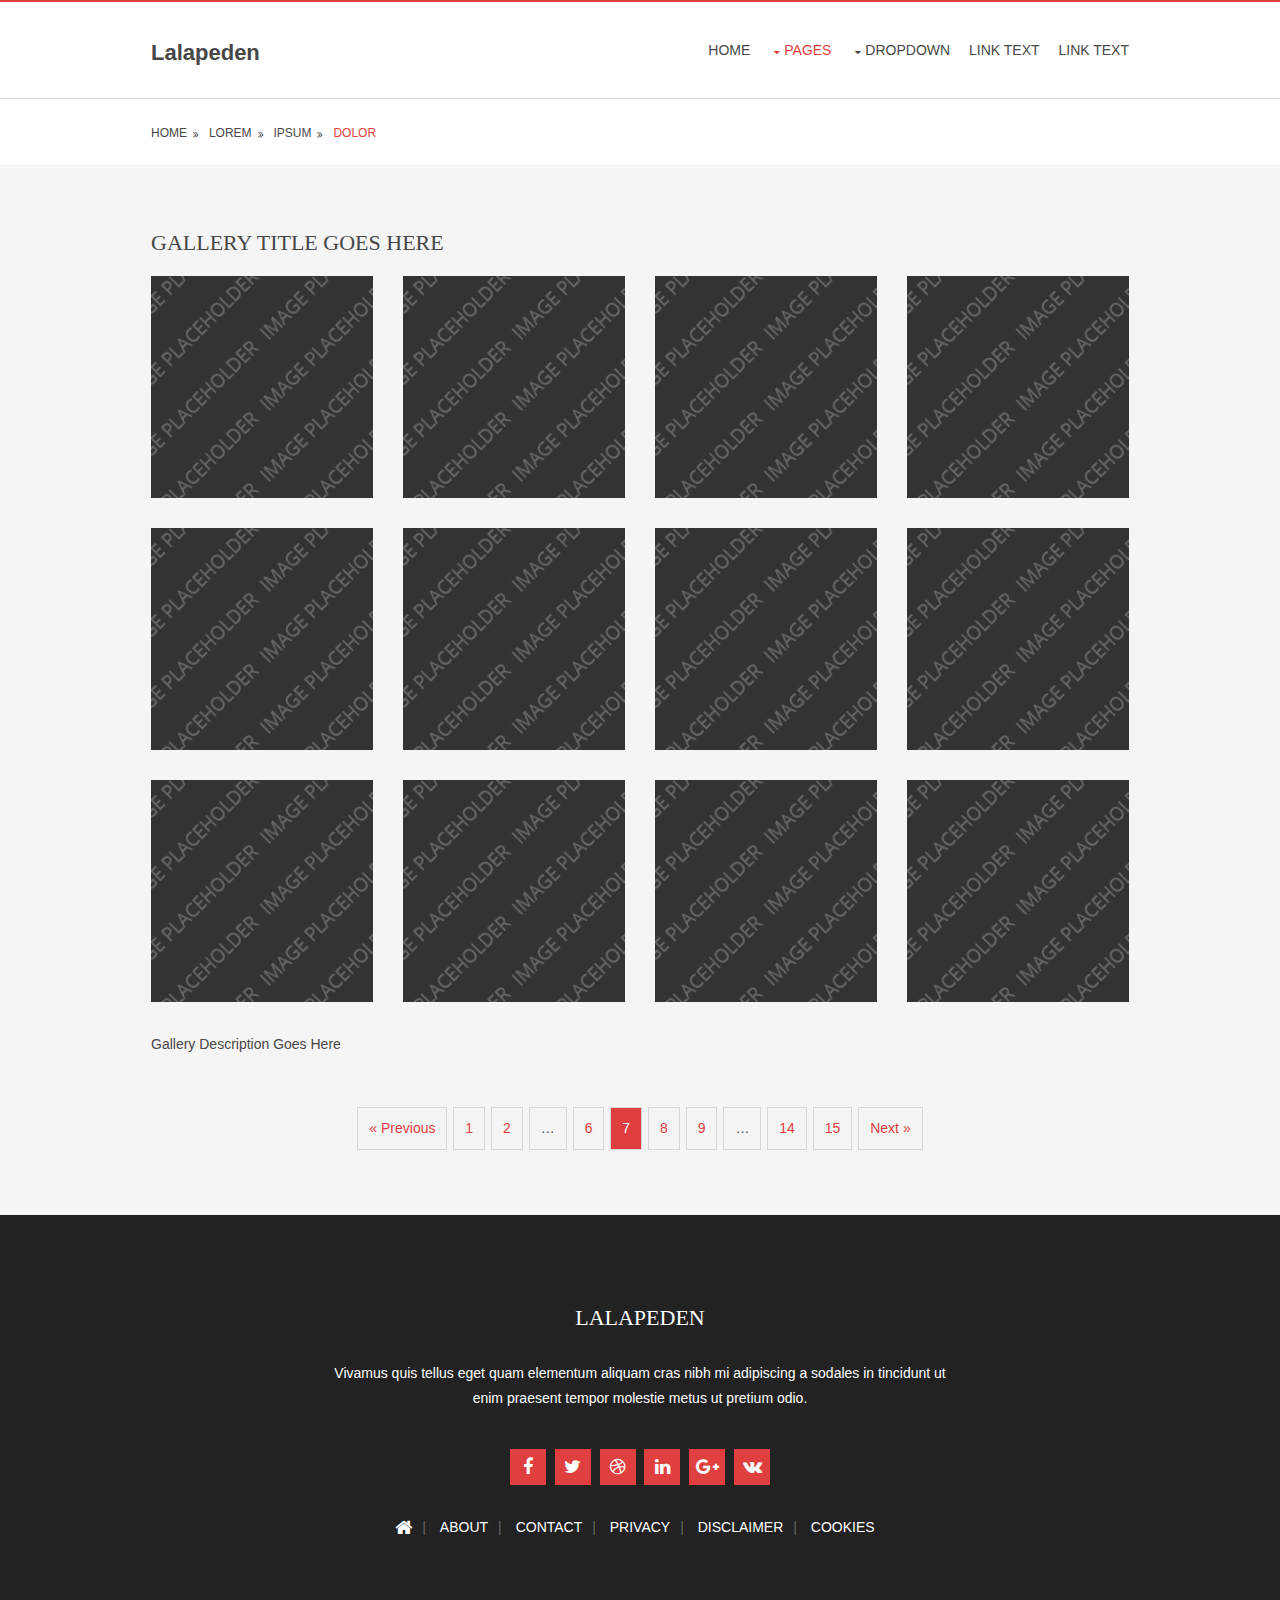
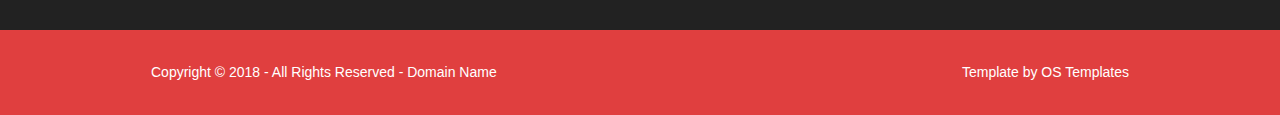
<file: pages/gallery.html>
<!DOCTYPE html>
<!--
Template Name: Lalapeden
Author: <a href="https://www.os-templates.com/">OS Templates</a>
Author URI: https://www.os-templates.com/
Licence: Free to use under our free template licence terms
Licence URI: https://www.os-templates.com/template-terms
-->
<html lang="">
<head>
<title>Lalapeden | Pages | Gallery</title>
<meta charset="utf-8">
<meta name="viewport" content="width=device-width, initial-scale=1.0, maximum-scale=1.0, user-scalable=no">
<link href="../layout/styles/layout.css" rel="stylesheet" type="text/css" media="all">
</head>
<body id="top">
<!-- ################################################################################################ -->
<!-- ################################################################################################ -->
<!-- ################################################################################################ -->
<div class="wrapper row1">
  <header id="header" class="hoc clear"> 
    <!-- ################################################################################################ -->
    <div id="logo" class="fl_left">
      <h1><a href="../index.html">Lalapeden</a></h1>
    </div>
    <nav id="mainav" class="fl_right">
      <ul class="clear">
        <li><a href="../index.html">Home</a></li>
        <li class="active"><a class="drop" href="#">Pages</a>
          <ul>
            <li class="active"><a href="gallery.html">Gallery</a></li>
            <li><a href="full-width.html">Full Width</a></li>
            <li><a href="sidebar-left.html">Sidebar Left</a></li>
            <li><a href="sidebar-right.html">Sidebar Right</a></li>
            <li><a href="basic-grid.html">Basic Grid</a></li>
          </ul>
        </li>
        <li><a class="drop" href="#">Dropdown</a>
          <ul>
            <li><a href="#">Level 2</a></li>
            <li><a class="drop" href="#">Level 2 + Drop</a>
              <ul>
                <li><a href="#">Level 3</a></li>
                <li><a href="#">Level 3</a></li>
                <li><a href="#">Level 3</a></li>
              </ul>
            </li>
            <li><a href="#">Level 2</a></li>
          </ul>
        </li>
        <li><a href="#">Link Text</a></li>
        <li><a href="#">Link Text</a></li>
      </ul>
    </nav>
    <!-- ################################################################################################ -->
  </header>
</div>
<!-- ################################################################################################ -->
<!-- ################################################################################################ -->
<!-- ################################################################################################ -->
<div class="wrapper row2">
  <div id="breadcrumb" class="hoc clear"> 
    <!-- ################################################################################################ -->
    <ul>
      <li><a href="#">Home</a></li>
      <li><a href="#">Lorem</a></li>
      <li><a href="#">Ipsum</a></li>
      <li><a href="#">Dolor</a></li>
    </ul>
    <!-- ################################################################################################ -->
  </div>
</div>
<!-- ################################################################################################ -->
<!-- ################################################################################################ -->
<!-- ################################################################################################ -->
<div class="wrapper row3">
  <main class="hoc container clear"> 
    <!-- main body -->
    <!-- ################################################################################################ -->
    <div class="content"> 
      <!-- ################################################################################################ -->
      <div id="gallery">
        <figure>
          <header class="heading">Gallery Title Goes Here</header>
          <ul class="nospace clear">
            <li class="one_quarter first"><a href="#"><img src="../images/demo/gallery/01.png" alt=""></a></li>
            <li class="one_quarter"><a href="#"><img src="../images/demo/gallery/01.png" alt=""></a></li>
            <li class="one_quarter"><a href="#"><img src="../images/demo/gallery/01.png" alt=""></a></li>
            <li class="one_quarter"><a href="#"><img src="../images/demo/gallery/01.png" alt=""></a></li>
            <li class="one_quarter first"><a href="#"><img src="../images/demo/gallery/01.png" alt=""></a></li>
            <li class="one_quarter"><a href="#"><img src="../images/demo/gallery/01.png" alt=""></a></li>
            <li class="one_quarter"><a href="#"><img src="../images/demo/gallery/01.png" alt=""></a></li>
            <li class="one_quarter"><a href="#"><img src="../images/demo/gallery/01.png" alt=""></a></li>
            <li class="one_quarter first"><a href="#"><img src="../images/demo/gallery/01.png" alt=""></a></li>
            <li class="one_quarter"><a href="#"><img src="../images/demo/gallery/01.png" alt=""></a></li>
            <li class="one_quarter"><a href="#"><img src="../images/demo/gallery/01.png" alt=""></a></li>
            <li class="one_quarter"><a href="#"><img src="../images/demo/gallery/01.png" alt=""></a></li>
          </ul>
          <figcaption>Gallery Description Goes Here</figcaption>
        </figure>
      </div>
      <!-- ################################################################################################ -->
      <!-- ################################################################################################ -->
      <nav class="pagination">
        <ul>
          <li><a href="#">&laquo; Previous</a></li>
          <li><a href="#">1</a></li>
          <li><a href="#">2</a></li>
          <li><strong>&hellip;</strong></li>
          <li><a href="#">6</a></li>
          <li class="current"><strong>7</strong></li>
          <li><a href="#">8</a></li>
          <li><a href="#">9</a></li>
          <li><strong>&hellip;</strong></li>
          <li><a href="#">14</a></li>
          <li><a href="#">15</a></li>
          <li><a href="#">Next &raquo;</a></li>
        </ul>
      </nav>
      <!-- ################################################################################################ -->
    </div>
    <!-- ################################################################################################ -->
    <!-- / main body -->
    <div class="clear"></div>
  </main>
</div>
<!-- ################################################################################################ -->
<!-- ################################################################################################ -->
<!-- ################################################################################################ -->
<div class="wrapper row4">
  <footer id="footer" class="hoc clear"> 
    <!-- ################################################################################################ -->
    <h6 class="heading">Lalapeden</h6>
    <p>Vivamus quis tellus eget quam elementum aliquam cras nibh mi adipiscing a sodales in tincidunt ut enim praesent tempor molestie metus ut pretium odio.</p>
    <ul class="faico clear">
      <li><a class="faicon-facebook" href="#"><i class="fa fa-facebook"></i></a></li>
      <li><a class="faicon-twitter" href="#"><i class="fa fa-twitter"></i></a></li>
      <li><a class="faicon-dribble" href="#"><i class="fa fa-dribbble"></i></a></li>
      <li><a class="faicon-linkedin" href="#"><i class="fa fa-linkedin"></i></a></li>
      <li><a class="faicon-google-plus" href="#"><i class="fa fa-google-plus"></i></a></li>
      <li><a class="faicon-vk" href="#"><i class="fa fa-vk"></i></a></li>
    </ul>
    <nav>
      <ul class="nospace">
        <li><a href="#"><i class="fa fa-lg fa-home"></i></a></li>
        <li><a href="#">About</a></li>
        <li><a href="#">Contact</a></li>
        <li><a href="#">Privacy</a></li>
        <li><a href="#">Disclaimer</a></li>
        <li><a href="#">Cookies</a></li>
      </ul>
    </nav>
    <!-- ################################################################################################ -->
  </footer>
</div>
<!-- ################################################################################################ -->
<!-- ################################################################################################ -->
<!-- ################################################################################################ -->
<div class="wrapper row5">
  <div id="copyright" class="hoc clear"> 
    <!-- ################################################################################################ -->
    <p class="fl_left">Copyright &copy; 2018 - All Rights Reserved - <a href="#">Domain Name</a></p>
    <p class="fl_right">Template by <a target="_blank" href="https://www.os-templates.com/" title="Free Website Templates">OS Templates</a></p>
    <!-- ################################################################################################ -->
  </div>
</div>
<!-- ################################################################################################ -->
<!-- ################################################################################################ -->
<!-- ################################################################################################ -->
<a id="backtotop" href="#top"><i class="fa fa-chevron-up"></i></a>
<!-- JAVASCRIPTS -->
<script src="../layout/scripts/jquery.min.js"></script>
<script src="../layout/scripts/jquery.backtotop.js"></script>
<script src="../layout/scripts/jquery.mobilemenu.js"></script>
</body>
</html>
</file>
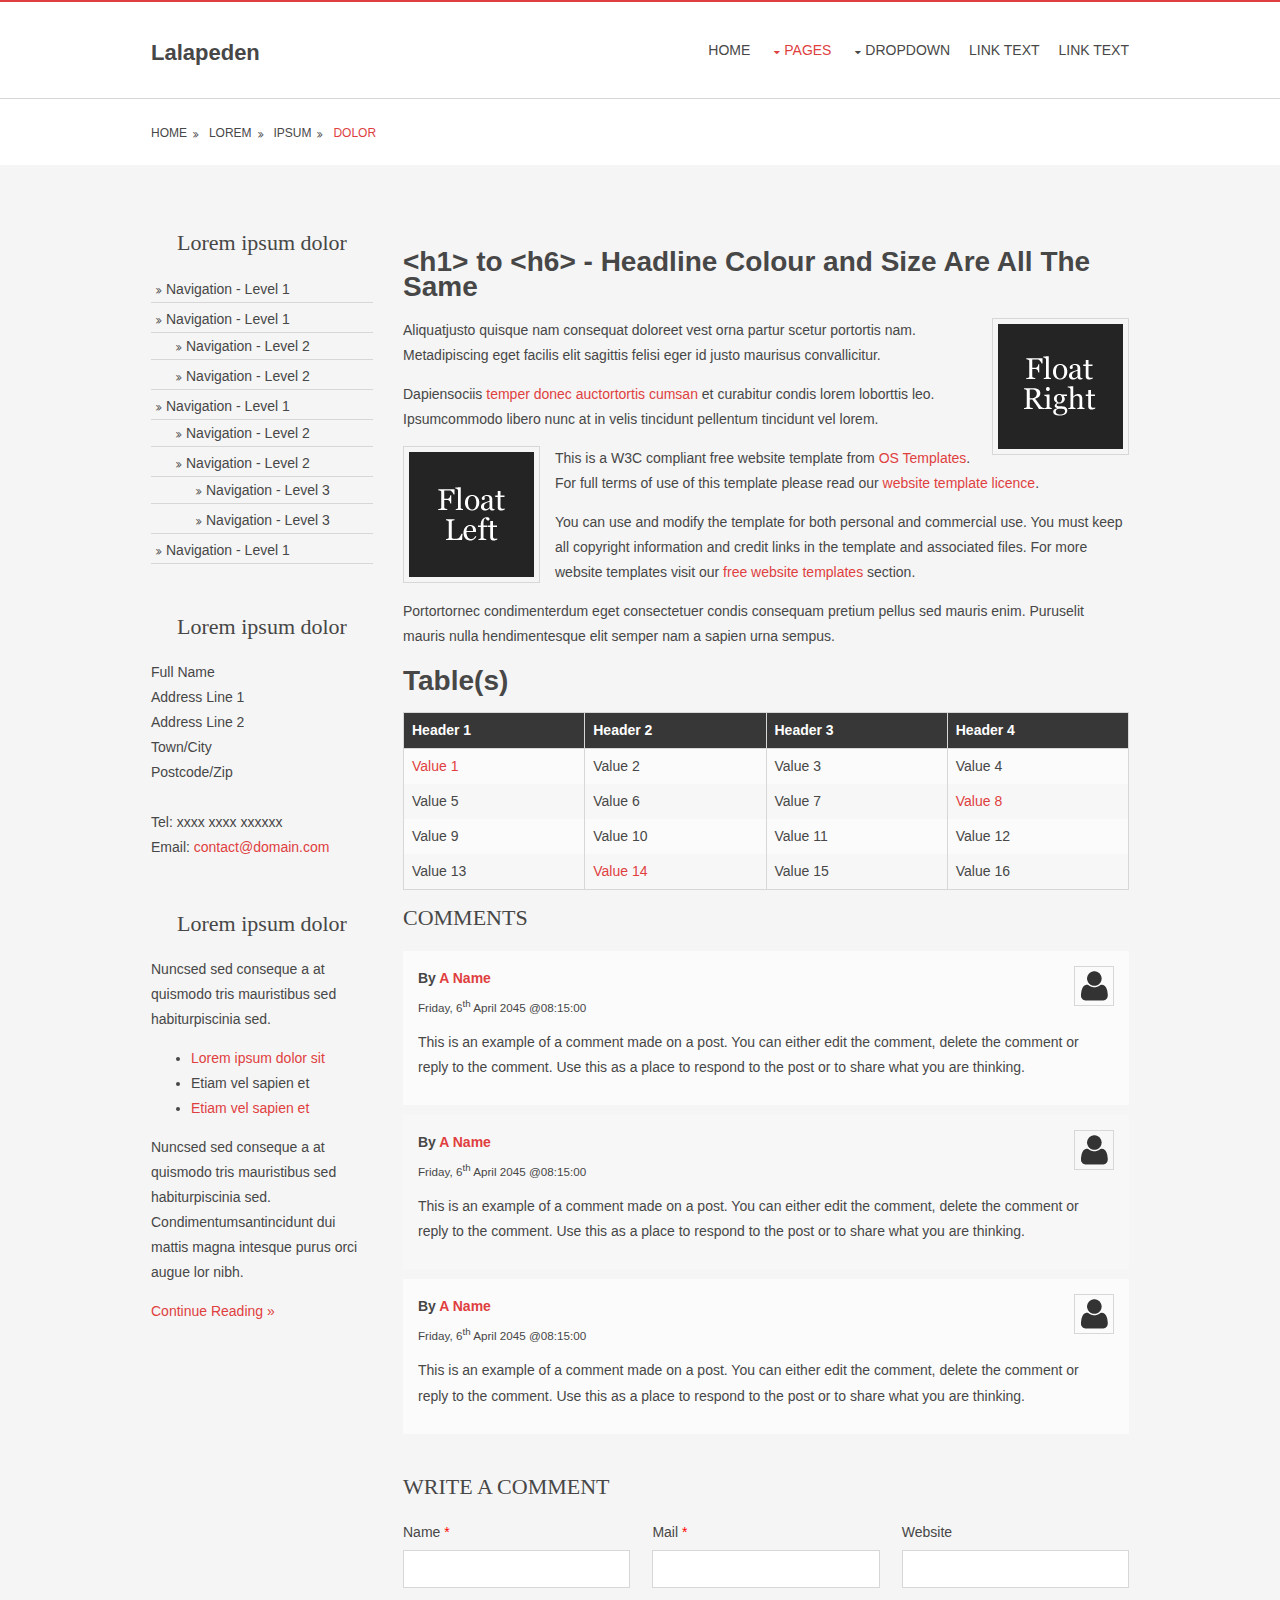
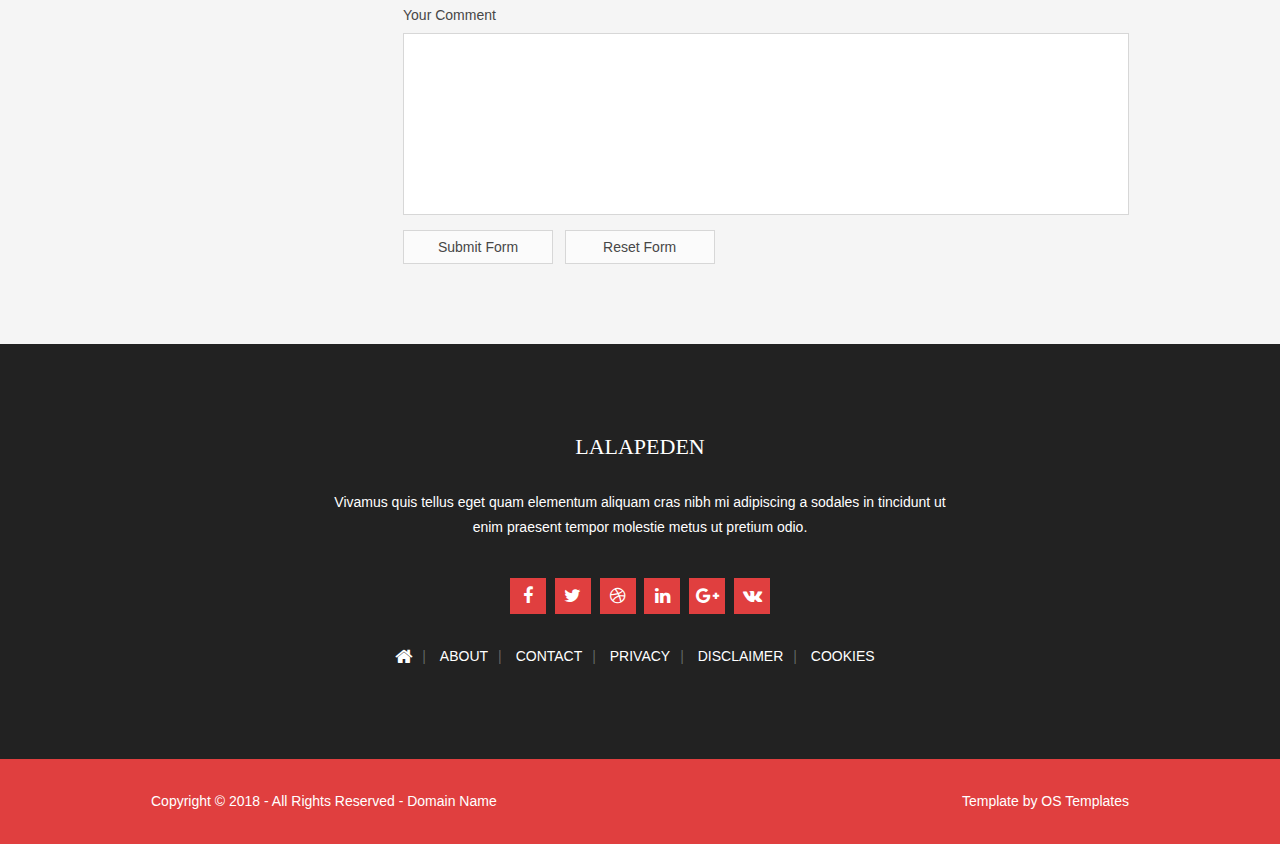
<file: pages/sidebar-left.html>
<!DOCTYPE html>
<!--
Template Name: Lalapeden
Author: <a href="https://www.os-templates.com/">OS Templates</a>
Author URI: https://www.os-templates.com/
Licence: Free to use under our free template licence terms
Licence URI: https://www.os-templates.com/template-terms
-->
<html lang="">
<head>
<title>Lalapeden | Pages | Sidebar Left</title>
<meta charset="utf-8">
<meta name="viewport" content="width=device-width, initial-scale=1.0, maximum-scale=1.0, user-scalable=no">
<link href="../layout/styles/layout.css" rel="stylesheet" type="text/css" media="all">
</head>
<body id="top">
<!-- ################################################################################################ -->
<!-- ################################################################################################ -->
<!-- ################################################################################################ -->
<div class="wrapper row1">
  <header id="header" class="hoc clear"> 
    <!-- ################################################################################################ -->
    <div id="logo" class="fl_left">
      <h1><a href="../index.html">Lalapeden</a></h1>
    </div>
    <nav id="mainav" class="fl_right">
      <ul class="clear">
        <li><a href="../index.html">Home</a></li>
        <li class="active"><a class="drop" href="#">Pages</a>
          <ul>
            <li><a href="gallery.html">Gallery</a></li>
            <li><a href="full-width.html">Full Width</a></li>
            <li class="active"><a href="sidebar-left.html">Sidebar Left</a></li>
            <li><a href="sidebar-right.html">Sidebar Right</a></li>
            <li><a href="basic-grid.html">Basic Grid</a></li>
          </ul>
        </li>
        <li><a class="drop" href="#">Dropdown</a>
          <ul>
            <li><a href="#">Level 2</a></li>
            <li><a class="drop" href="#">Level 2 + Drop</a>
              <ul>
                <li><a href="#">Level 3</a></li>
                <li><a href="#">Level 3</a></li>
                <li><a href="#">Level 3</a></li>
              </ul>
            </li>
            <li><a href="#">Level 2</a></li>
          </ul>
        </li>
        <li><a href="#">Link Text</a></li>
        <li><a href="#">Link Text</a></li>
      </ul>
    </nav>
    <!-- ################################################################################################ -->
  </header>
</div>
<!-- ################################################################################################ -->
<!-- ################################################################################################ -->
<!-- ################################################################################################ -->
<div class="wrapper row2">
  <div id="breadcrumb" class="hoc clear"> 
    <!-- ################################################################################################ -->
    <ul>
      <li><a href="#">Home</a></li>
      <li><a href="#">Lorem</a></li>
      <li><a href="#">Ipsum</a></li>
      <li><a href="#">Dolor</a></li>
    </ul>
    <!-- ################################################################################################ -->
  </div>
</div>
<!-- ################################################################################################ -->
<!-- ################################################################################################ -->
<!-- ################################################################################################ -->
<div class="wrapper row3">
  <main class="hoc container clear"> 
    <!-- main body -->
    <!-- ################################################################################################ -->
    <div class="sidebar one_quarter first"> 
      <!-- ################################################################################################ -->
      <h6>Lorem ipsum dolor</h6>
      <nav class="sdb_holder">
        <ul>
          <li><a href="#">Navigation - Level 1</a></li>
          <li><a href="#">Navigation - Level 1</a>
            <ul>
              <li><a href="#">Navigation - Level 2</a></li>
              <li><a href="#">Navigation - Level 2</a></li>
            </ul>
          </li>
          <li><a href="#">Navigation - Level 1</a>
            <ul>
              <li><a href="#">Navigation - Level 2</a></li>
              <li><a href="#">Navigation - Level 2</a>
                <ul>
                  <li><a href="#">Navigation - Level 3</a></li>
                  <li><a href="#">Navigation - Level 3</a></li>
                </ul>
              </li>
            </ul>
          </li>
          <li><a href="#">Navigation - Level 1</a></li>
        </ul>
      </nav>
      <div class="sdb_holder">
        <h6>Lorem ipsum dolor</h6>
        <address>
        Full Name<br>
        Address Line 1<br>
        Address Line 2<br>
        Town/City<br>
        Postcode/Zip<br>
        <br>
        Tel: xxxx xxxx xxxxxx<br>
        Email: <a href="#">contact@domain.com</a>
        </address>
      </div>
      <div class="sdb_holder">
        <article>
          <h6>Lorem ipsum dolor</h6>
          <p>Nuncsed sed conseque a at quismodo tris mauristibus sed habiturpiscinia sed.</p>
          <ul>
            <li><a href="#">Lorem ipsum dolor sit</a></li>
            <li>Etiam vel sapien et</li>
            <li><a href="#">Etiam vel sapien et</a></li>
          </ul>
          <p>Nuncsed sed conseque a at quismodo tris mauristibus sed habiturpiscinia sed. Condimentumsantincidunt dui mattis magna intesque purus orci augue lor nibh.</p>
          <p class="more"><a href="#">Continue Reading &raquo;</a></p>
        </article>
      </div>
      <!-- ################################################################################################ -->
    </div>
    <!-- ################################################################################################ -->
    <!-- ################################################################################################ -->
    <div class="content three_quarter"> 
      <!-- ################################################################################################ -->
      <h1>&lt;h1&gt; to &lt;h6&gt; - Headline Colour and Size Are All The Same</h1>
      <img class="imgr borderedbox inspace-5" src="../images/demo/imgr.gif" alt="">
      <p>Aliquatjusto quisque nam consequat doloreet vest orna partur scetur portortis nam. Metadipiscing eget facilis elit sagittis felisi eger id justo maurisus convallicitur.</p>
      <p>Dapiensociis <a href="#">temper donec auctortortis cumsan</a> et curabitur condis lorem loborttis leo. Ipsumcommodo libero nunc at in velis tincidunt pellentum tincidunt vel lorem.</p>
      <img class="imgl borderedbox inspace-5" src="../images/demo/imgl.gif" alt="">
      <p>This is a W3C compliant free website template from <a href="https://www.os-templates.com/" title="Free Website Templates">OS Templates</a>. For full terms of use of this template please read our <a href="https://www.os-templates.com/template-terms">website template licence</a>.</p>
      <p>You can use and modify the template for both personal and commercial use. You must keep all copyright information and credit links in the template and associated files. For more website templates visit our <a href="https://www.os-templates.com/">free website templates</a> section.</p>
      <p>Portortornec condimenterdum eget consectetuer condis consequam pretium pellus sed mauris enim. Puruselit mauris nulla hendimentesque elit semper nam a sapien urna sempus.</p>
      <h1>Table(s)</h1>
      <div class="scrollable">
        <table>
          <thead>
            <tr>
              <th>Header 1</th>
              <th>Header 2</th>
              <th>Header 3</th>
              <th>Header 4</th>
            </tr>
          </thead>
          <tbody>
            <tr>
              <td><a href="#">Value 1</a></td>
              <td>Value 2</td>
              <td>Value 3</td>
              <td>Value 4</td>
            </tr>
            <tr>
              <td>Value 5</td>
              <td>Value 6</td>
              <td>Value 7</td>
              <td><a href="#">Value 8</a></td>
            </tr>
            <tr>
              <td>Value 9</td>
              <td>Value 10</td>
              <td>Value 11</td>
              <td>Value 12</td>
            </tr>
            <tr>
              <td>Value 13</td>
              <td><a href="#">Value 14</a></td>
              <td>Value 15</td>
              <td>Value 16</td>
            </tr>
          </tbody>
        </table>
      </div>
      <div id="comments">
        <h2>Comments</h2>
        <ul>
          <li>
            <article>
              <header>
                <figure class="avatar"><img src="../images/demo/avatar.png" alt=""></figure>
                <address>
                By <a href="#">A Name</a>
                </address>
                <time datetime="2045-04-06T08:15+00:00">Friday, 6<sup>th</sup> April 2045 @08:15:00</time>
              </header>
              <div class="comcont">
                <p>This is an example of a comment made on a post. You can either edit the comment, delete the comment or reply to the comment. Use this as a place to respond to the post or to share what you are thinking.</p>
              </div>
            </article>
          </li>
          <li>
            <article>
              <header>
                <figure class="avatar"><img src="../images/demo/avatar.png" alt=""></figure>
                <address>
                By <a href="#">A Name</a>
                </address>
                <time datetime="2045-04-06T08:15+00:00">Friday, 6<sup>th</sup> April 2045 @08:15:00</time>
              </header>
              <div class="comcont">
                <p>This is an example of a comment made on a post. You can either edit the comment, delete the comment or reply to the comment. Use this as a place to respond to the post or to share what you are thinking.</p>
              </div>
            </article>
          </li>
          <li>
            <article>
              <header>
                <figure class="avatar"><img src="../images/demo/avatar.png" alt=""></figure>
                <address>
                By <a href="#">A Name</a>
                </address>
                <time datetime="2045-04-06T08:15+00:00">Friday, 6<sup>th</sup> April 2045 @08:15:00</time>
              </header>
              <div class="comcont">
                <p>This is an example of a comment made on a post. You can either edit the comment, delete the comment or reply to the comment. Use this as a place to respond to the post or to share what you are thinking.</p>
              </div>
            </article>
          </li>
        </ul>
        <h2>Write A Comment</h2>
        <form action="#" method="post">
          <div class="one_third first">
            <label for="name">Name <span>*</span></label>
            <input type="text" name="name" id="name" value="" size="22" required>
          </div>
          <div class="one_third">
            <label for="email">Mail <span>*</span></label>
            <input type="email" name="email" id="email" value="" size="22" required>
          </div>
          <div class="one_third">
            <label for="url">Website</label>
            <input type="url" name="url" id="url" value="" size="22">
          </div>
          <div class="block clear">
            <label for="comment">Your Comment</label>
            <textarea name="comment" id="comment" cols="25" rows="10"></textarea>
          </div>
          <div>
            <input type="submit" name="submit" value="Submit Form">
            &nbsp;
            <input type="reset" name="reset" value="Reset Form">
          </div>
        </form>
      </div>
      <!-- ################################################################################################ -->
    </div>
    <!-- ################################################################################################ -->
    <!-- / main body -->
    <div class="clear"></div>
  </main>
</div>
<!-- ################################################################################################ -->
<!-- ################################################################################################ -->
<!-- ################################################################################################ -->
<div class="wrapper row4">
  <footer id="footer" class="hoc clear"> 
    <!-- ################################################################################################ -->
    <h6 class="heading">Lalapeden</h6>
    <p>Vivamus quis tellus eget quam elementum aliquam cras nibh mi adipiscing a sodales in tincidunt ut enim praesent tempor molestie metus ut pretium odio.</p>
    <ul class="faico clear">
      <li><a class="faicon-facebook" href="#"><i class="fa fa-facebook"></i></a></li>
      <li><a class="faicon-twitter" href="#"><i class="fa fa-twitter"></i></a></li>
      <li><a class="faicon-dribble" href="#"><i class="fa fa-dribbble"></i></a></li>
      <li><a class="faicon-linkedin" href="#"><i class="fa fa-linkedin"></i></a></li>
      <li><a class="faicon-google-plus" href="#"><i class="fa fa-google-plus"></i></a></li>
      <li><a class="faicon-vk" href="#"><i class="fa fa-vk"></i></a></li>
    </ul>
    <nav>
      <ul class="nospace">
        <li><a href="#"><i class="fa fa-lg fa-home"></i></a></li>
        <li><a href="#">About</a></li>
        <li><a href="#">Contact</a></li>
        <li><a href="#">Privacy</a></li>
        <li><a href="#">Disclaimer</a></li>
        <li><a href="#">Cookies</a></li>
      </ul>
    </nav>
    <!-- ################################################################################################ -->
  </footer>
</div>
<!-- ################################################################################################ -->
<!-- ################################################################################################ -->
<!-- ################################################################################################ -->
<div class="wrapper row5">
  <div id="copyright" class="hoc clear"> 
    <!-- ################################################################################################ -->
    <p class="fl_left">Copyright &copy; 2018 - All Rights Reserved - <a href="#">Domain Name</a></p>
    <p class="fl_right">Template by <a target="_blank" href="https://www.os-templates.com/" title="Free Website Templates">OS Templates</a></p>
    <!-- ################################################################################################ -->
  </div>
</div>
<!-- ################################################################################################ -->
<!-- ################################################################################################ -->
<!-- ################################################################################################ -->
<a id="backtotop" href="#top"><i class="fa fa-chevron-up"></i></a>
<!-- JAVASCRIPTS -->
<script src="../layout/scripts/jquery.min.js"></script>
<script src="../layout/scripts/jquery.backtotop.js"></script>
<script src="../layout/scripts/jquery.mobilemenu.js"></script>
</body>
</html>
</file>
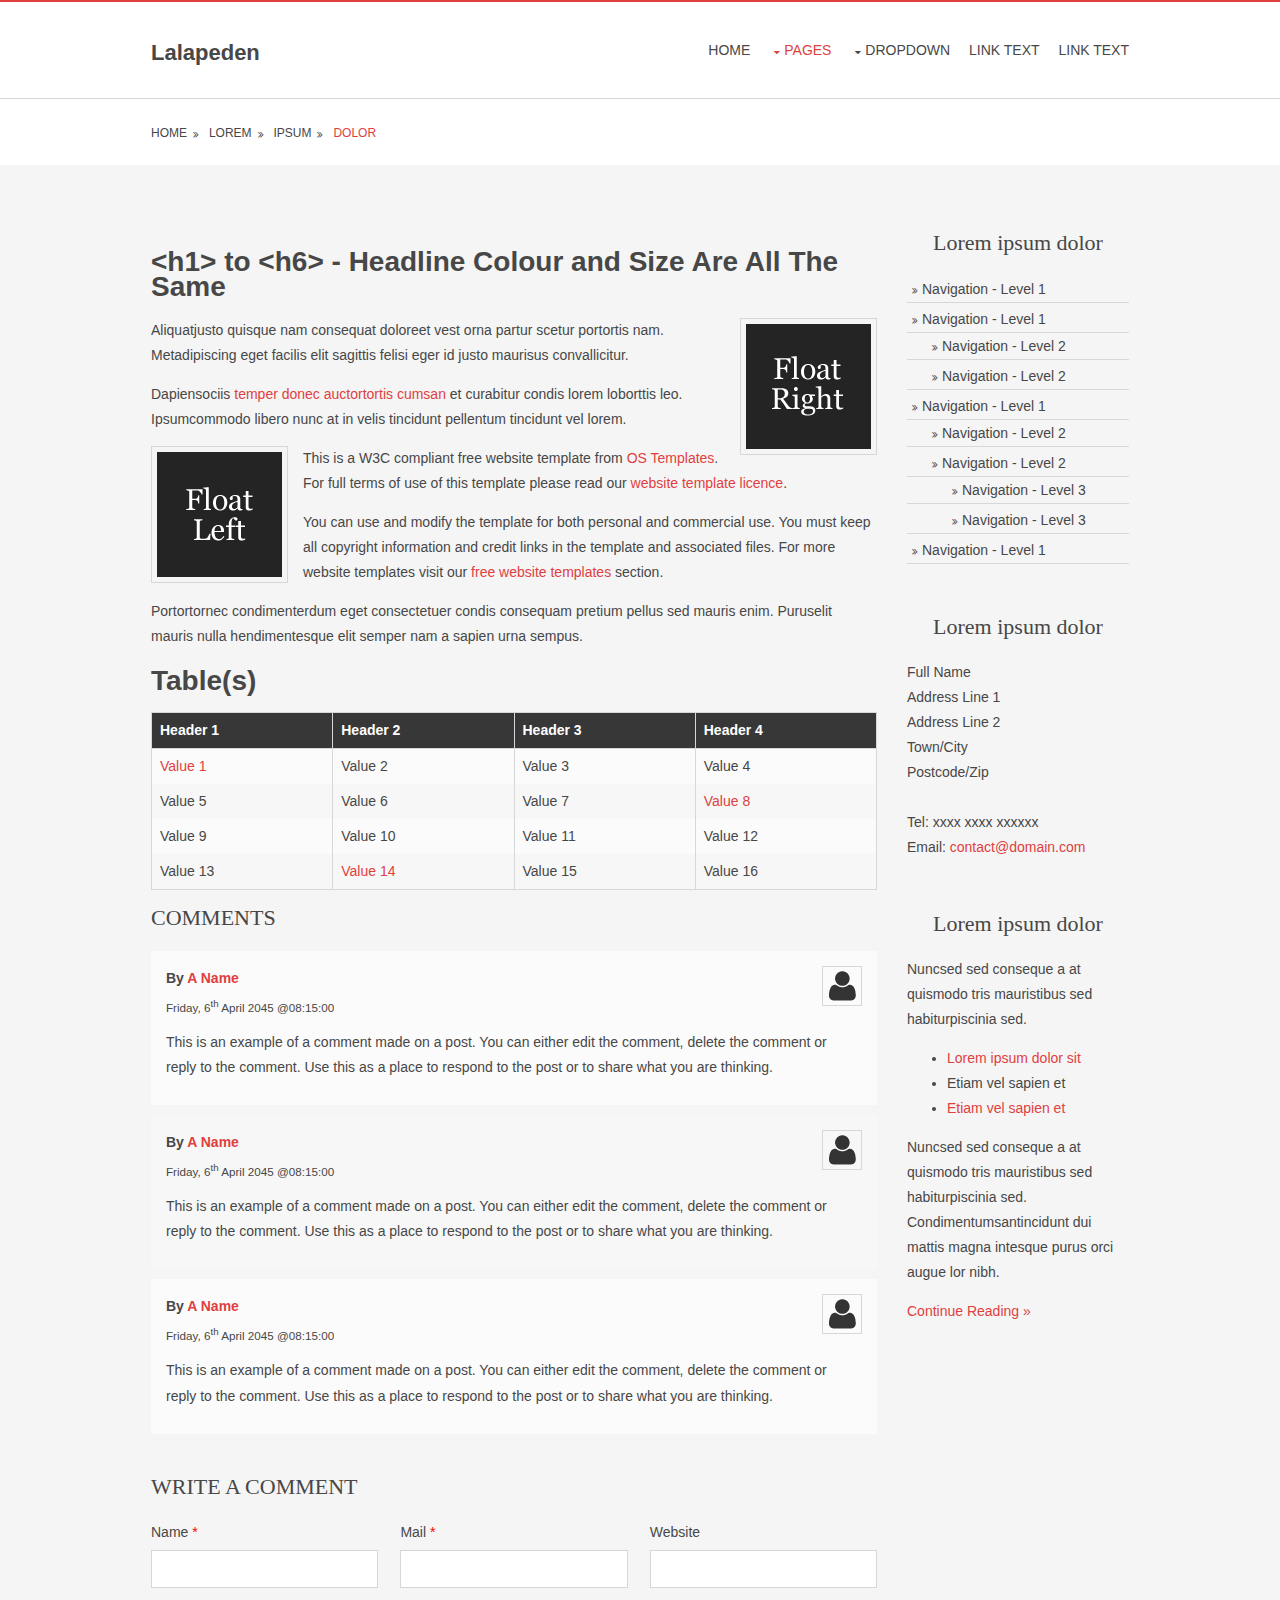
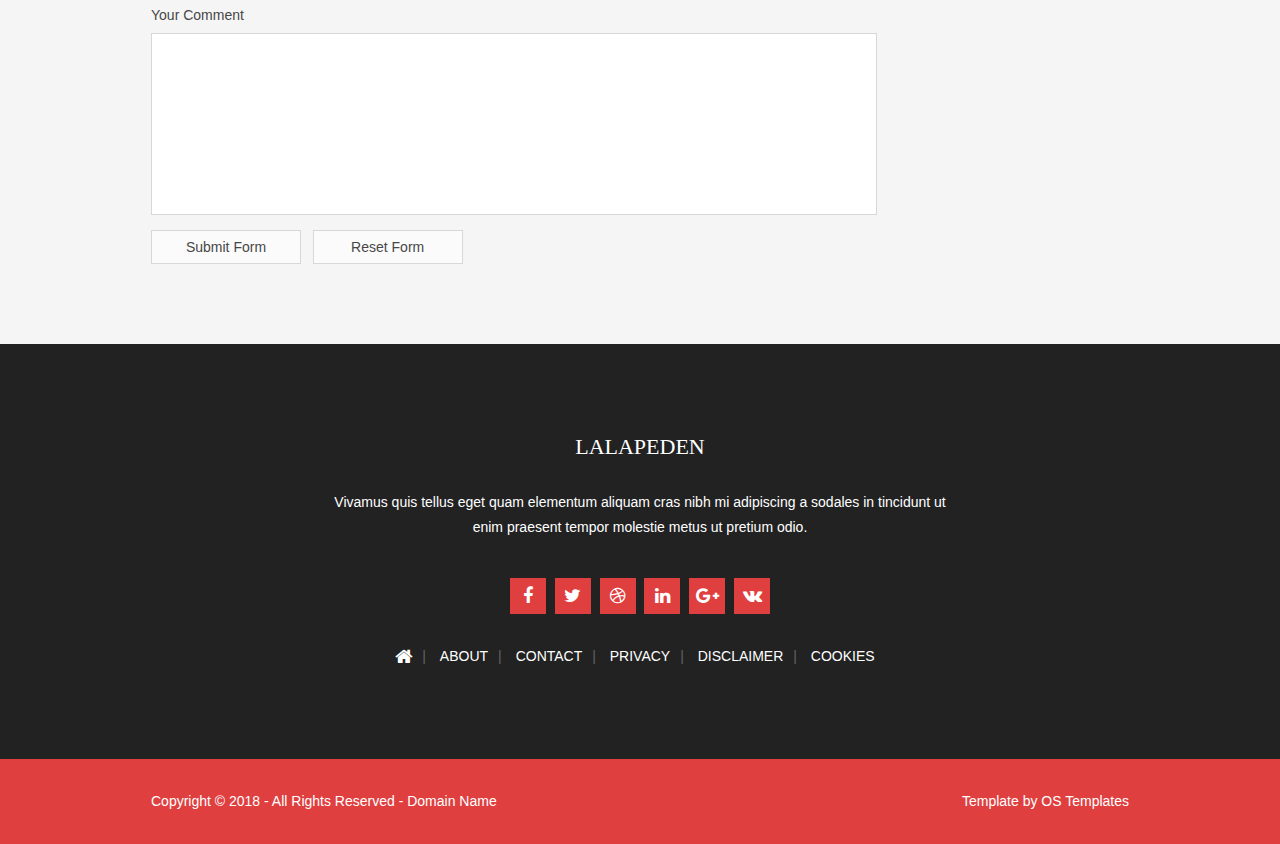
<file: pages/sidebar-right.html>
<!DOCTYPE html>
<!--
Template Name: Lalapeden
Author: <a href="https://www.os-templates.com/">OS Templates</a>
Author URI: https://www.os-templates.com/
Licence: Free to use under our free template licence terms
Licence URI: https://www.os-templates.com/template-terms
-->
<html lang="">
<head>
<title>Lalapeden | Pages | Sidebar Right</title>
<meta charset="utf-8">
<meta name="viewport" content="width=device-width, initial-scale=1.0, maximum-scale=1.0, user-scalable=no">
<link href="../layout/styles/layout.css" rel="stylesheet" type="text/css" media="all">
</head>
<body id="top">
<!-- ################################################################################################ -->
<!-- ################################################################################################ -->
<!-- ################################################################################################ -->
<div class="wrapper row1">
  <header id="header" class="hoc clear"> 
    <!-- ################################################################################################ -->
    <div id="logo" class="fl_left">
      <h1><a href="../index.html">Lalapeden</a></h1>
    </div>
    <nav id="mainav" class="fl_right">
      <ul class="clear">
        <li><a href="../index.html">Home</a></li>
        <li class="active"><a class="drop" href="#">Pages</a>
          <ul>
            <li><a href="gallery.html">Gallery</a></li>
            <li><a href="full-width.html">Full Width</a></li>
            <li><a href="sidebar-left.html">Sidebar Left</a></li>
            <li class="active"><a href="sidebar-right.html">Sidebar Right</a></li>
            <li><a href="basic-grid.html">Basic Grid</a></li>
          </ul>
        </li>
        <li><a class="drop" href="#">Dropdown</a>
          <ul>
            <li><a href="#">Level 2</a></li>
            <li><a class="drop" href="#">Level 2 + Drop</a>
              <ul>
                <li><a href="#">Level 3</a></li>
                <li><a href="#">Level 3</a></li>
                <li><a href="#">Level 3</a></li>
              </ul>
            </li>
            <li><a href="#">Level 2</a></li>
          </ul>
        </li>
        <li><a href="#">Link Text</a></li>
        <li><a href="#">Link Text</a></li>
      </ul>
    </nav>
    <!-- ################################################################################################ -->
  </header>
</div>
<!-- ################################################################################################ -->
<!-- ################################################################################################ -->
<!-- ################################################################################################ -->
<div class="wrapper row2">
  <div id="breadcrumb" class="hoc clear"> 
    <!-- ################################################################################################ -->
    <ul>
      <li><a href="#">Home</a></li>
      <li><a href="#">Lorem</a></li>
      <li><a href="#">Ipsum</a></li>
      <li><a href="#">Dolor</a></li>
    </ul>
    <!-- ################################################################################################ -->
  </div>
</div>
<!-- ################################################################################################ -->
<!-- ################################################################################################ -->
<!-- ################################################################################################ -->
<div class="wrapper row3">
  <main class="hoc container clear"> 
    <!-- main body -->
    <!-- ################################################################################################ -->
    <div class="content three_quarter first"> 
      <!-- ################################################################################################ -->
      <h1>&lt;h1&gt; to &lt;h6&gt; - Headline Colour and Size Are All The Same</h1>
      <img class="imgr borderedbox inspace-5" src="../images/demo/imgr.gif" alt="">
      <p>Aliquatjusto quisque nam consequat doloreet vest orna partur scetur portortis nam. Metadipiscing eget facilis elit sagittis felisi eger id justo maurisus convallicitur.</p>
      <p>Dapiensociis <a href="#">temper donec auctortortis cumsan</a> et curabitur condis lorem loborttis leo. Ipsumcommodo libero nunc at in velis tincidunt pellentum tincidunt vel lorem.</p>
      <img class="imgl borderedbox inspace-5" src="../images/demo/imgl.gif" alt="">
      <p>This is a W3C compliant free website template from <a href="https://www.os-templates.com/" title="Free Website Templates">OS Templates</a>. For full terms of use of this template please read our <a href="https://www.os-templates.com/template-terms">website template licence</a>.</p>
      <p>You can use and modify the template for both personal and commercial use. You must keep all copyright information and credit links in the template and associated files. For more website templates visit our <a href="https://www.os-templates.com/">free website templates</a> section.</p>
      <p>Portortornec condimenterdum eget consectetuer condis consequam pretium pellus sed mauris enim. Puruselit mauris nulla hendimentesque elit semper nam a sapien urna sempus.</p>
      <h1>Table(s)</h1>
      <div class="scrollable">
        <table>
          <thead>
            <tr>
              <th>Header 1</th>
              <th>Header 2</th>
              <th>Header 3</th>
              <th>Header 4</th>
            </tr>
          </thead>
          <tbody>
            <tr>
              <td><a href="#">Value 1</a></td>
              <td>Value 2</td>
              <td>Value 3</td>
              <td>Value 4</td>
            </tr>
            <tr>
              <td>Value 5</td>
              <td>Value 6</td>
              <td>Value 7</td>
              <td><a href="#">Value 8</a></td>
            </tr>
            <tr>
              <td>Value 9</td>
              <td>Value 10</td>
              <td>Value 11</td>
              <td>Value 12</td>
            </tr>
            <tr>
              <td>Value 13</td>
              <td><a href="#">Value 14</a></td>
              <td>Value 15</td>
              <td>Value 16</td>
            </tr>
          </tbody>
        </table>
      </div>
      <div id="comments">
        <h2>Comments</h2>
        <ul>
          <li>
            <article>
              <header>
                <figure class="avatar"><img src="../images/demo/avatar.png" alt=""></figure>
                <address>
                By <a href="#">A Name</a>
                </address>
                <time datetime="2045-04-06T08:15+00:00">Friday, 6<sup>th</sup> April 2045 @08:15:00</time>
              </header>
              <div class="comcont">
                <p>This is an example of a comment made on a post. You can either edit the comment, delete the comment or reply to the comment. Use this as a place to respond to the post or to share what you are thinking.</p>
              </div>
            </article>
          </li>
          <li>
            <article>
              <header>
                <figure class="avatar"><img src="../images/demo/avatar.png" alt=""></figure>
                <address>
                By <a href="#">A Name</a>
                </address>
                <time datetime="2045-04-06T08:15+00:00">Friday, 6<sup>th</sup> April 2045 @08:15:00</time>
              </header>
              <div class="comcont">
                <p>This is an example of a comment made on a post. You can either edit the comment, delete the comment or reply to the comment. Use this as a place to respond to the post or to share what you are thinking.</p>
              </div>
            </article>
          </li>
          <li>
            <article>
              <header>
                <figure class="avatar"><img src="../images/demo/avatar.png" alt=""></figure>
                <address>
                By <a href="#">A Name</a>
                </address>
                <time datetime="2045-04-06T08:15+00:00">Friday, 6<sup>th</sup> April 2045 @08:15:00</time>
              </header>
              <div class="comcont">
                <p>This is an example of a comment made on a post. You can either edit the comment, delete the comment or reply to the comment. Use this as a place to respond to the post or to share what you are thinking.</p>
              </div>
            </article>
          </li>
        </ul>
        <h2>Write A Comment</h2>
        <form action="#" method="post">
          <div class="one_third first">
            <label for="name">Name <span>*</span></label>
            <input type="text" name="name" id="name" value="" size="22" required>
          </div>
          <div class="one_third">
            <label for="email">Mail <span>*</span></label>
            <input type="email" name="email" id="email" value="" size="22" required>
          </div>
          <div class="one_third">
            <label for="url">Website</label>
            <input type="url" name="url" id="url" value="" size="22">
          </div>
          <div class="block clear">
            <label for="comment">Your Comment</label>
            <textarea name="comment" id="comment" cols="25" rows="10"></textarea>
          </div>
          <div>
            <input type="submit" name="submit" value="Submit Form">
            &nbsp;
            <input type="reset" name="reset" value="Reset Form">
          </div>
        </form>
      </div>
      <!-- ################################################################################################ -->
    </div>
    <!-- ################################################################################################ -->
    <!-- ################################################################################################ -->
    <div class="sidebar one_quarter"> 
      <!-- ################################################################################################ -->
      <h6>Lorem ipsum dolor</h6>
      <nav class="sdb_holder">
        <ul>
          <li><a href="#">Navigation - Level 1</a></li>
          <li><a href="#">Navigation - Level 1</a>
            <ul>
              <li><a href="#">Navigation - Level 2</a></li>
              <li><a href="#">Navigation - Level 2</a></li>
            </ul>
          </li>
          <li><a href="#">Navigation - Level 1</a>
            <ul>
              <li><a href="#">Navigation - Level 2</a></li>
              <li><a href="#">Navigation - Level 2</a>
                <ul>
                  <li><a href="#">Navigation - Level 3</a></li>
                  <li><a href="#">Navigation - Level 3</a></li>
                </ul>
              </li>
            </ul>
          </li>
          <li><a href="#">Navigation - Level 1</a></li>
        </ul>
      </nav>
      <div class="sdb_holder">
        <h6>Lorem ipsum dolor</h6>
        <address>
        Full Name<br>
        Address Line 1<br>
        Address Line 2<br>
        Town/City<br>
        Postcode/Zip<br>
        <br>
        Tel: xxxx xxxx xxxxxx<br>
        Email: <a href="#">contact@domain.com</a>
        </address>
      </div>
      <div class="sdb_holder">
        <article>
          <h6>Lorem ipsum dolor</h6>
          <p>Nuncsed sed conseque a at quismodo tris mauristibus sed habiturpiscinia sed.</p>
          <ul>
            <li><a href="#">Lorem ipsum dolor sit</a></li>
            <li>Etiam vel sapien et</li>
            <li><a href="#">Etiam vel sapien et</a></li>
          </ul>
          <p>Nuncsed sed conseque a at quismodo tris mauristibus sed habiturpiscinia sed. Condimentumsantincidunt dui mattis magna intesque purus orci augue lor nibh.</p>
          <p class="more"><a href="#">Continue Reading &raquo;</a></p>
        </article>
      </div>
      <!-- ################################################################################################ -->
    </div>
    <!-- ################################################################################################ -->
    <!-- / main body -->
    <div class="clear"></div>
  </main>
</div>
<!-- ################################################################################################ -->
<!-- ################################################################################################ -->
<!-- ################################################################################################ -->
<div class="wrapper row4">
  <footer id="footer" class="hoc clear"> 
    <!-- ################################################################################################ -->
    <h6 class="heading">Lalapeden</h6>
    <p>Vivamus quis tellus eget quam elementum aliquam cras nibh mi adipiscing a sodales in tincidunt ut enim praesent tempor molestie metus ut pretium odio.</p>
    <ul class="faico clear">
      <li><a class="faicon-facebook" href="#"><i class="fa fa-facebook"></i></a></li>
      <li><a class="faicon-twitter" href="#"><i class="fa fa-twitter"></i></a></li>
      <li><a class="faicon-dribble" href="#"><i class="fa fa-dribbble"></i></a></li>
      <li><a class="faicon-linkedin" href="#"><i class="fa fa-linkedin"></i></a></li>
      <li><a class="faicon-google-plus" href="#"><i class="fa fa-google-plus"></i></a></li>
      <li><a class="faicon-vk" href="#"><i class="fa fa-vk"></i></a></li>
    </ul>
    <nav>
      <ul class="nospace">
        <li><a href="#"><i class="fa fa-lg fa-home"></i></a></li>
        <li><a href="#">About</a></li>
        <li><a href="#">Contact</a></li>
        <li><a href="#">Privacy</a></li>
        <li><a href="#">Disclaimer</a></li>
        <li><a href="#">Cookies</a></li>
      </ul>
    </nav>
    <!-- ################################################################################################ -->
  </footer>
</div>
<!-- ################################################################################################ -->
<!-- ################################################################################################ -->
<!-- ################################################################################################ -->
<div class="wrapper row5">
  <div id="copyright" class="hoc clear"> 
    <!-- ################################################################################################ -->
    <p class="fl_left">Copyright &copy; 2018 - All Rights Reserved - <a href="#">Domain Name</a></p>
    <p class="fl_right">Template by <a target="_blank" href="https://www.os-templates.com/" title="Free Website Templates">OS Templates</a></p>
    <!-- ################################################################################################ -->
  </div>
</div>
<!-- ################################################################################################ -->
<!-- ################################################################################################ -->
<!-- ################################################################################################ -->
<a id="backtotop" href="#top"><i class="fa fa-chevron-up"></i></a>
<!-- JAVASCRIPTS -->
<script src="../layout/scripts/jquery.min.js"></script>
<script src="../layout/scripts/jquery.backtotop.js"></script>
<script src="../layout/scripts/jquery.mobilemenu.js"></script>
</body>
</html>
</file>
<file: layout/styles/layout.css>
@charset "utf-8";
/*
Template Name: Lalapeden
Author: <a href="https://www.os-templates.com/">OS Templates</a>
Author URI: https://www.os-templates.com/
Licence: Free to use under our free template licence terms
Licence URI: https://www.os-templates.com/template-terms
File: Layout CSS
*/

@import url("font-awesome.min.css");
@import url("custom.flexslider.css");
@import url("framework.css");

/* Rows
--------------------------------------------------------------------------------------------------------------- */
.row1{border:solid; border-width:2px 0 1px;}
.row2, .row2 a{}
.row3, .row3 a{}
.row4, .row4 a{}
.row5, .row5 a{}

#more1,#more2,#more3,#more4,#more5,#more6, #more7, #more8 {display: none;}

/* Header
--------------------------------------------------------------------------------------------------------------- */
#header{}

#header #logo{margin:30px 0 0 0;}
#header #logo h1{margin:0; padding:0; line-height:1; font-size:22px;}


/* Page Intro
--------------------------------------------------------------------------------------------------------------- */
#pageintro{padding:150px 0;}

#pageintro article{display:block; float:right; max-width:50%;}
#pageintro article *{margin:0;}
#pageintro article .heading{margin-bottom:50px; font-size:46px;}
#pageintro article p:first-of-type{margin-bottom:30px; font-size:22px;}
#pageintro article footer{margin-top:50px; text-align:right;}


/* Content Area
--------------------------------------------------------------------------------------------------------------- */
.container{padding:55px 0;}

/* Split Box
--------------------------------------------------------------------------------------------------------------- */
.split{}

.split section{display:block; position:relative; float:right; width:84%; padding:40px 0 40px 40px;}
.split section::after{display:block; position:absolute; top:0; right:-1000%; bottom:0; left:100%; content:"";}

.split section .fa-ul{margin:0; padding:0; list-style:none;}
.split section .fa-ul > li{position:relative; margin-bottom:15px; padding-left:30px}
.split section .fa-ul > li:last-child{margin-bottom:0;}
.split section .fa-li{position:absolute; top:2px; left:0; width:auto; font-size:20px;}
.split section img2{margin-bottom:20px;}

/* Content */
.container .content{}

.sectiontitle{margin-top:20px; margin-bottom:20px;}
.sectiontitle *{margin:0;}

.projecttext{margin-top:20px; margin-bottom:0px; margin-left:0;}

.testimonials{}
.testimonials article{display:block; padding-bottom:10px; text-align:center;}
.testimonials article img, .testimonials article img2, .testimonials article blockquote, .testimonials article .starating{margin-bottom:20px;}
.testimonials article .starating li{display:inline-block; margin-right:3px;}
.testimonials article .starating li:last-child{margin-right:0;}
.testimonials article .heading{}

/* .services > li:nth-child(-n+3){margin-bottom:30px;}/* Adds bottom margin to the first three elements only */
/*.services > li:last-child{margin-bottom:0;}/* Used when elements stack in small viewports */
/*.services article{display:block; padding:30px;}
.services article i{margin-right:10px; font-size:32px;} 
*/

.services{}
.services li{padding:40px 0 0 0; text-align:center;}
.services li:last-child{margin-bottom:0;}/* Used when elements stack in small viewports */
.services li *{}
.services li article{display:block; position:relative; padding:65px 20px 25px 20px;}
.services li article i{display:inline-block; position:absolute; top:44px; left:50%; width:80px; height:80px; line-height:70px; margin:-40px 0 0 -40px; font-size:36px; z-index:1;}
.services li article .heading{font-size:2rem;}
.services li article footer{margin-top:25px;}

.elements li:nth-child(-n+3){}/* Adds bottom margin to the first three elements only */
.elements > li:last-child{margin-bottom:0;}/* Used when elements stack in small viewports */
.elements article{display:block; position:relative; min-height:80px; padding:0 0 0 70px;}
.elements article::before, .elements article::after{display:table; content:"";}
.elements article::after{clear:both;}
.elements article *{margin:0 0 15px 0;}
.elements article > :last-child{margin-bottom:0;}
.elements article i{display:block; position:absolute; top:0; left:0; width:50px; height:50px; line-height:48px; margin:0; border:1px solid; text-align:center; font-size:20px;}
.elements article .heading{font-size:1.2rem;}

/* Comments */
#comments ul{margin:0 0 40px 0; padding:0; list-style:none;}
#comments li{margin:0 0 10px 0; padding:15px;}
#comments .avatar{float:right; margin:0 0 10px 10px; padding:3px; border:1px solid;}
#comments address{font-weight:bold;}
#comments time{font-size:smaller;}
#comments .comcont{display:block; margin:0; padding:0;}
#comments .comcont p{margin:10px 5px 10px 0; padding:0;}

#comments form{display:block; width:100%;}
#comments input, #comments textarea{width:100%; padding:10px; border:1px solid;}
#comments textarea{overflow:auto;}
#comments div{margin-bottom:15px;}
#comments input[type="submit"], #comments input[type="reset"]{display:inline-block; width:auto; min-width:150px; margin:0; padding:8px 5px; cursor:pointer;}

/* Sidebar */
.container .sidebar{}

.sidebar .sdb_holder{margin-bottom:50px;}
.sidebar .sdb_holder:last-child{margin-bottom:0;}


/* Footer
--------------------------------------------------------------------------------------------------------------- */
#footer{padding:80px 0; text-align:center;}

#footer .heading{margin-bottom:30px;}
#footer p:first-of-type{display:block; max-width:65%; margin:0 auto 30px;}
#footer .faico{margin-bottom:30px;}

#footer nav{text-transform:uppercase;}
#footer nav ul{}
#footer nav ul li{display:inline-block; margin-right:10px;}
#footer nav ul li::after{margin-left:10px; content:"|";}
#footer nav ul li:last-child::after{margin-left:0; content:"";}


/* Copyright
--------------------------------------------------------------------------------------------------------------- */
#copyright{padding:20px 0;}
#copyright *{margin:0; padding:0;}


/* Transition Fade
--------------------------------------------------------------------------------------------------------------- */
*, *::before, *::after{transition:all .3s ease-in-out;}
#mainav form *{transition:none !important;}


/* ------------------------------------------------------------------------------------------------------------ */
/* ------------------------------------------------------------------------------------------------------------ */
/* ------------------------------------------------------------------------------------------------------------ */
/* ------------------------------------------------------------------------------------------------------------ */
/* ------------------------------------------------------------------------------------------------------------ */


/* Navigation
--------------------------------------------------------------------------------------------------------------- */
nav ul, nav ol{margin:0; padding:0; list-style:none;}

#mainav, #breadcrumb, .sidebar nav{line-height:normal;}
#mainav .drop::after, #mainav li li .drop::after, #breadcrumb li a::after, .sidebar nav a::after{position:absolute; font-family:"FontAwesome"; font-size:10px; line-height:10px;}

/* Top Navigation */
#mainav{}
#mainav ul.clear{}
#mainav ul{text-transform:uppercase;}
#mainav ul ul{z-index:9999; position:absolute; width:180px; text-transform:none;}
#mainav ul ul ul{left:180px; top:0;}
#mainav li{display:inline-block; position:relative; margin:0 15px 0 0; padding:0;}
#mainav li:last-child{margin-right:0;}
#mainav li li{width:100%; margin:0;}
#mainav li a{display:block; padding:30px 0;}
#mainav li li a{border:solid; border-width:0 0 1px 0;}
#mainav .drop{padding-left:15px;}
#mainav li li a, #mainav li li .drop{display:block; margin:0; padding:10px 15px;}
#mainav .drop::after, #mainav li li .drop::after{content:"\f0d7";}
#mainav .drop::after{top:35px; left:5px;}
#mainav li li .drop::after{top:15px; left:5px;}
#mainav ul ul{visibility:hidden; opacity:0;}
#mainav ul li:hover > ul{visibility:visible; opacity:1;}

#mainav form{display:none; margin:0; padding:0;}
#mainav form select, #mainav form select option{display:block; cursor:pointer; outline:none;}
#mainav form select{width:100%; padding:5px; border:1px solid;}
#mainav form select option{margin:5px; padding:0; border:none;}

/* Breadcrumb */
#breadcrumb{padding:15px 0;}
#breadcrumb ul{margin:0; padding:0; list-style:none; text-transform:uppercase;}
#breadcrumb li{display:inline-block; margin:0 6px 0 0; padding:0;}
#breadcrumb li a{display:block; position:relative; margin:0; padding:0 12px 0 0; font-size:12px;}
#breadcrumb li a::after{top:3px; right:0; content:"\f101";}
#breadcrumb li:last-child a{margin:0; padding:0;}
#breadcrumb li:last-child a::after{display:none;}

/* Sidebar Navigation */
.sidebar nav{display:block; width:100%;}
.sidebar nav li{margin:0 0 3px 0; padding:0;}
.sidebar nav a{display:block; position:relative; margin:0; padding:5px 10px 5px 15px; text-decoration:none; border:solid; border-width:0 0 1px 0;}
.sidebar nav a::after{top:9px; left:5px; content:"\f101";}
.sidebar nav ul ul a{padding-left:35px;}
.sidebar nav ul ul a::after{left:25px;}
.sidebar nav ul ul ul a{padding-left:55px;}
.sidebar nav ul ul ul a::after{left:45px;}

/* Pagination */
.pagination{display:block; width:100%; text-align:center; clear:both;}
.pagination li{display:inline-block; margin:0 2px 0 0;}
.pagination li:last-child{margin-right:0;}
.pagination a, .pagination strong{display:block; padding:8px 11px; border:1px solid; background-clip:padding-box; font-weight:normal;}

/* Back to Top */
#backtotop{z-index:999; display:inline-block; position:fixed; visibility:hidden; bottom:20px; right:20px; width:36px; height:36px; line-height:36px; font-size:16px; text-align:center; opacity:.2;}
#backtotop i{display:block; width:100%; height:100%; line-height:inherit;}
#backtotop.visible{visibility:visible; opacity:.5;}
#backtotop:hover{opacity:1;}


/* Tables
--------------------------------------------------------------------------------------------------------------- */
table, th, td{border:1px solid; border-collapse:collapse; vertical-align:top;}
table, th{table-layout:auto;}
table{width:100%; margin-bottom:15px;}
th, td{padding:5px 8px;}
td{border-width:0 1px;}


/* Gallery
--------------------------------------------------------------------------------------------------------------- */
#gallery{display:block; width:100%; margin-bottom:50px;}
#gallery figure figcaption{display:block; width:100%; clear:both;}
#gallery li{margin-bottom:30px;}


/* Font Awesome Social Icons
--------------------------------------------------------------------------------------------------------------- */
.faico{margin:0; padding:0; list-style:none;}
.faico li{display:inline-block; margin:8px 5px 0 0; padding:0; line-height:normal;}
.faico li:last-child{margin-right:0;}
.faico a{display:inline-block; width:36px; height:36px; line-height:36px; font-size:18px; text-align:center;}

.faico a{color:#FFFFFF; background-color:#E03F3F;}
.faico a:hover{}

.faicon-dribble:hover{background-color:#EA4C89;}
.faicon-facebook:hover{background-color:#3B5998;}
.faicon-google-plus:hover{background-color:#DB4A39;}
.faicon-linkedin:hover{background-color:#0E76A8;}
.faicon-twitter:hover{background-color:#00ACEE;}
.faicon-vk:hover{background-color:#4E658E;}


/* ------------------------------------------------------------------------------------------------------------ */
/* ------------------------------------------------------------------------------------------------------------ */
/* ------------------------------------------------------------------------------------------------------------ */
/* ------------------------------------------------------------------------------------------------------------ */
/* ------------------------------------------------------------------------------------------------------------ */


/* Colours
--------------------------------------------------------------------------------------------------------------- */
body{color:#FFFFFF; background-color:#E03F3F;}
a{color:#E03F3F;}
a:active, a:focus{background:transparent;}/* IE10 + 11 Bugfix - prevents grey background */
hr, .borderedbox{border-color:#D7D7D7;}
label span{color:#FF0000; background-color:inherit;}
input:focus, textarea:focus, *:required:focus{border-color:#E03F3F;}
.overlay{color:#FFFFFF; background-color:inherit;}
/*.overlay2{color:#FFFFFF; background-color:inherit;}*/
.overlay::after{color:inherit; background-color:rgba(0,0,0,.55);}
.overlay2{color:inherit;}

.btn, .btn.inverse:hover{color:#FFFFFF; background-color:#E03F3F; border-color:#E03F3F;}
.btn:hover, .btn.inverse{color:inherit; background-color:transparent; border-color:inherit;}


/* Rows */
.row1{color:#474747; background-color:#FFFFFF; border-top-color:#E03F3F; border-bottom-color:#D7D7D7;}
.row2{color:#474747; background-color:#FFFFFF;}
.row3{color:#474747; background-color:#F5F5F5;}
.row4{color:#FFFFFF; background-color:#222222;}
.row5, .row5 a{color:#FFFFFF; background-color:#E03F3F;}


/* Header */
#header #logo a{color:inherit;}


/* Content Area */
.testimonials article .starating li .fa{color:#D4AF37;}
.testimonials article .starating li .fa.neutral{color:#D7D7D7;}

.services article{color:inherit; background-color:#FFFFFF;}
.services article:hover{color:#FFFFFF; background-color:#E03F3F;}
.services article:hover a{color:inherit;}

.elements article i{border-color:#D7D7D7;}
.elements article:hover i{color:#FFFFFF; background-color:#E03F3F; border-color:#E03F3F;}

/* Split Box */
.split section, .split section::after{color:#FFFFFF; background-color:rgba(228,63,33,.55)/* #E43F21 */;}
.split section .fa-ul .fa-li{color:#E03F3F;}

/* Footer */
#footer hr, #footer .borderedbox{border-color:rgba(255,255,255,.2);}
#footer a{color:inherit;}
#footer nav ul li::after{color:rgba(255,255,255,.3);}


/* Navigation */
#mainav li a{color:inherit;}
#mainav .active a, #mainav a:hover, #mainav li:hover > a{color:#E03F3F; background-color:inherit;}
#mainav li li a, #mainav .active li a{color:inherit; background-color:rgba(255,255,255,.85); border-color:rgba(255,255,255,.6);}
#mainav li li:hover > a, #mainav .active .active > a{color:#FFFFFF; background-color:#E03F3F;}
#mainav form select{color:#FFFFFF; background-color:#000000; border-color:rgba(0,0,0,.5);}

#breadcrumb a{color:inherit; background-color:inherit;}
#breadcrumb li:last-child a{color:#E03F3F;}

.container .sidebar nav a{color:inherit; border-color:#D7D7D7;}
.container .sidebar nav a:hover{color:#E03F3F;}

.pagination a, .pagination strong{border-color:#D7D7D7;}
.pagination .current *{color:#FFFFFF; background-color:#E03F3F;}

#backtotop{color:#FFFFFF; background-color:#E03F3F;}


/* Tables + Comments */
table, th, td, #comments .avatar, #comments input, #comments textarea{border-color:#D7D7D7;}
#comments input:focus, #comments textarea:focus, #comments *:required:focus{border-color:#E03F3F;}
th{color:#FFFFFF; background-color:#373737;}
tr, #comments li, #comments input[type="submit"], #comments input[type="reset"]{color:inherit; background-color:#FBFBFB;}
tr:nth-child(even), #comments li:nth-child(even){color:inherit; background-color:#F7F7F7;}
table a, #comments a{background-color:inherit;}


/* ------------------------------------------------------------------------------------------------------------ */
/* ------------------------------------------------------------------------------------------------------------ */
/* ------------------------------------------------------------------------------------------------------------ */
/* ------------------------------------------------------------------------------------------------------------ */
/* ------------------------------------------------------------------------------------------------------------ */


/* Media Queries
--------------------------------------------------------------------------------------------------------------- */
@-ms-viewport{width:device-width;}


/* Max Wrapper Width - Laptop, Desktop etc.
--------------------------------------------------------------------------------------------------------------- */
@media screen and (min-width:978px){
	.hoc{max-width:978px;}
}


/* Mobile Devices
--------------------------------------------------------------------------------------------------------------- */
@media screen and (max-width:900px){
	.hoc{max-width:90%;}

	#header{padding:30px 0 15px;}
	#header #logo{margin:0;}

	#mainav{}
	#mainav ul{display:none;}
	#mainav form{display:block;}

	#breadcrumb{}

	.container{}
	#comments input[type="reset"]{margin-top:10px;}
	.pagination li{display:inline-block; margin:0 5px 5px 0;}

	#footer{}

	#copyright{}
	#copyright p:first-of-type{margin-bottom:10px;}
}


@media screen and (max-width:750px){
	.imgl, .imgr{display:inline-block; float:none; margin:0 0 10px 0;}
	.fl_left, .fl_right{display:block; float:none;}
	.one_half, .one_third, .two_third, .one_quarter, .two_quarter, .three_quarter{display:block; float:none; width:auto; margin:0 0 30px 0; padding:0;}
	.group .group > *:last-child, .clear .clear > *:last-child, .clear .group > *:last-child, .group .clear > *:last-child{margin-bottom:0;}/* Experimental - Needs more testing in different situations, stops double margin when stacking */

	#header{text-align:center;}
	#header #logo{margin-bottom:15px;}

	#pageintro article{float:none; max-width:none;}
	#pageintro article .heading{margin-bottom:30px; font-size:32px;}
}


/* Other
--------------------------------------------------------------------------------------------------------------- */
@media screen and (max-width:650px){
	.scrollable{display:block; width:100%; margin:0 0 30px 0; padding:0 0 15px 0; overflow:auto; overflow-x:scroll;}
	.scrollable table{margin:0; padding:0; white-space:nowrap;}

	.inline li{display:block; margin-bottom:10px;}
	.pushright li{margin-right:0;}

	.font-x2{font-size:1.4rem;}
	.font-x3{font-size:1.6rem;}

	#pageintro li article{max-width:none; width:100%;}
	#pageintro li .heading{font-size:2rem;}
}
</file>
